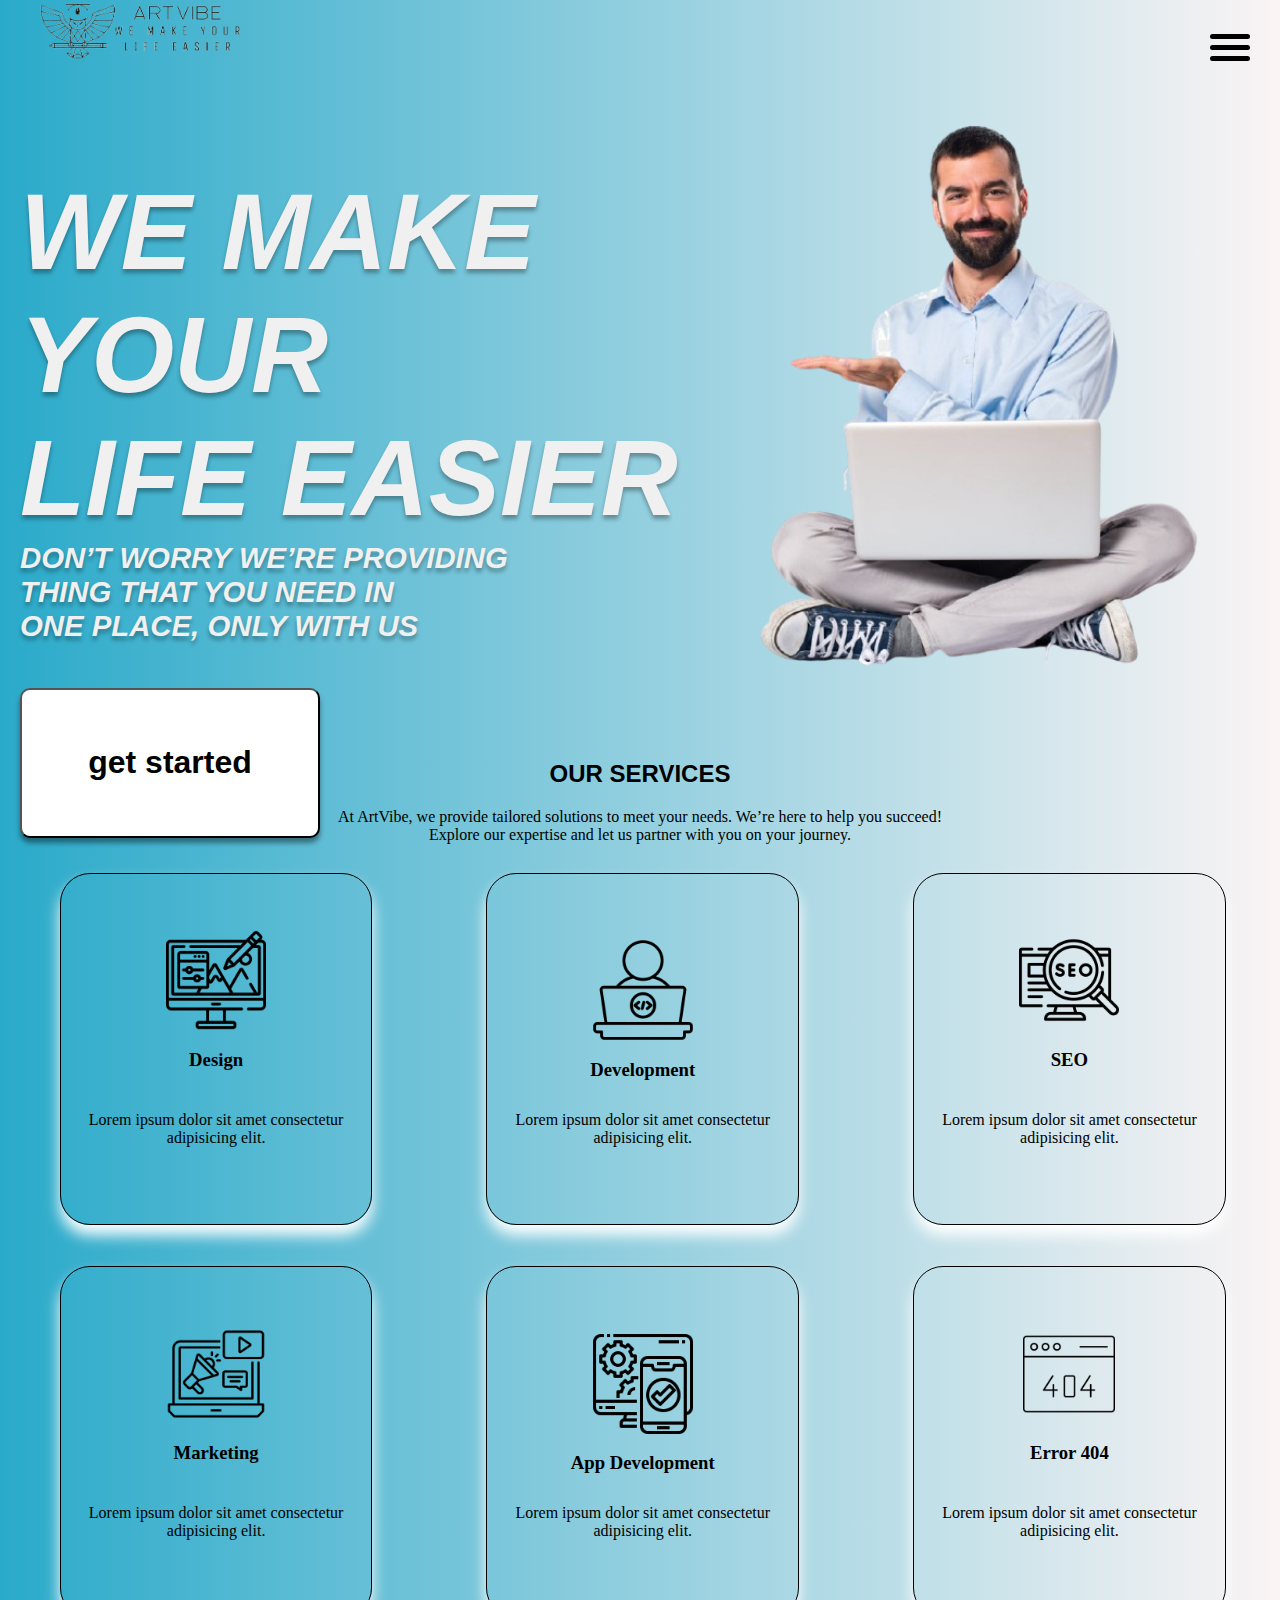
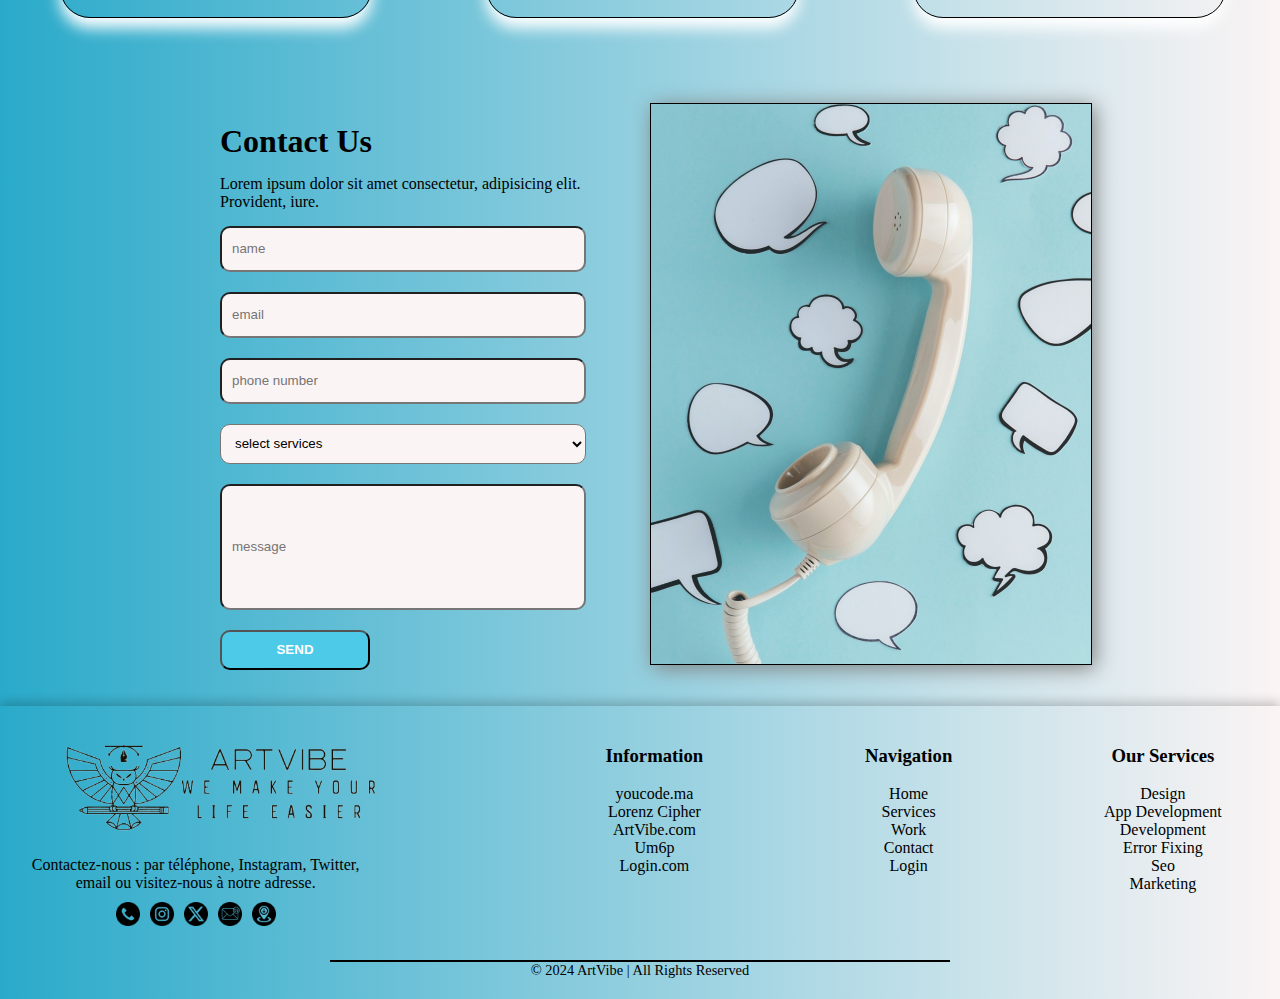
<file: index.html>
<!DOCTYPE html>
<html lang="en">
<head>
    <meta charset="UTF-8">
    <meta name="viewport" content="width=device-width, initial-scale=1.0">
    <title>ArtVibe</title>
    <link rel="stylesheet" href="css/style.css">

  <!-- Site Metas -->
  <meta name="keywords" content="Design error 404 dev development Informatique seo web" >
  <meta name="description" content="DON’T WORRY WE’RE PROVIDING THING THAT YOU NEED IN ONE PLACE, ONLY WITH US" >


    <!-- <link rel="stylesheet" href="css/header_footer_responsive.css"> -->
    <link rel="stylesheet" href="css/responsive_contact.css">
    <link rel="stylesheet" href="css/footer.css">
    <link rel="stylesheet" href="css/responsive_services.css">
    <link rel="stylesheet" href="css/responsive_work_page.css">
    <link rel="stylesheet" href="css/responsive.home.css">
</head>
<body>
  <!--header section-->
    <header>
        <div class="logo"></div>
        <div class="box"> 
            <input type="checkbox" id="checkbox">
            <div class="menubar"></div>
            <div class="menubar"></div>
            <div class="menubar"></div>
            <nav class="menu">
                <ul class="list">
                <li>
                    <a href="index.html">
                    Home
                    </a>
                </li>
                <li>
                    <a href="services.html">
                        Services
                    </a>
                </li>
                <li>
                        <a href="work_page.html">Work
                          </a>
                    </li>
              
                    <li>
                        <a href="contact.html">
                        Contact
                    </a>
                    </li>
                </ul>
            </nav>
        </div>
    </header>
    <!--end header section-->

    <!--info section-->
        <div class="info-section">
            <div class="test">
                <div class="main-image"></div>
            </div>
            <div class="main-title"> 
                <h1>WE MAKE YOUR <br>LIFE EASIER</h1>
            </div>
            <div class="p1">
                <p>
                    DON’T WORRY WE’RE PROVIDING <br> 
                    THING THAT YOU NEED IN <br> 
                    ONE PLACE, ONLY WITH US
                </p>
            </div>
            <div class="get-started">
                <button class="get"> <get href="services.html"> get started</a></button>
        </div>
            </div>
        </div>
    <!--end info section-->
    <!--services section-->

    <section >
        <div>
            <div class="center">
                <h2 class="size-h1">OUR SERVICES</h2>
            </div>
            <div class="center">
                <p class="size-p"> At ArtVibe, we provide tailored solutions to meet your needs. We’re here to help you succeed!  <br>Explore our expertise and let us partner with you on your journey.</p>
            </div>
        </div>
<div class="global-services">
    <div class="services-display">
        <a href="work_page.html#design">
            <div class="cader">
                <div class="icondesigne"></div>
                <div><h3>Design</h3></div>
                <div>
                    <p class="padding-text-services cashe">Lorem ipsum dolor sit amet consectetur adipisicing elit.  </p>
                    <p class="more-text">
                        Lorem ipsum dolor sit amet consectetur adipisicing elit. Dolorum, dicta tempore. Modi provident blanditiis hic, fugit adipisci commodi cumque dolores .
                    </p>
                </div>
            </div>
        </a>
        <a href="work_page.html#dev">
            <div class="cader">
                <div class="icondev margin-apppic"></div>
                <div><h3>Development</h3></div>
                <div>
                    <p class="padding-text-services cashe margin-app">Lorem ipsum dolor sit amet consectetur adipisicing elit.  </p>
                    <p class="more-text">
                        Lorem ipsum dolor sit amet consectetur adipisicing elit. Dolorum, dicta tempore. Modi provident blanditiis hic, fugit adipisci commodi cumque dolores .
                    </p>
                </div>
            </div>
        </a>
        <a href="work_page.html#seo">
            <div class="cader">
                <div class="iconseo"></div>
                <div><h3>SEO</h3></div>
                <div>
                    <p class="padding-text-services cashe">Lorem ipsum dolor sit amet consectetur adipisicing elit.  </p>
                    <p class="more-text">
                        Lorem ipsum dolor sit amet consectetur adipisicing elit. Dolorum, dicta tempore. Modi provident blanditiis hic, fugit adipisci commodi cumque dolores .
                    </p>
                </div>
            </div>   
        </a>
    </div>
    <div class="services-display">
        <a href="work_page.html#mark">
            <div class="cader">
                <div class="iconmark"></div>
                <div><h3>Marketing</h3></div>
                <div>
                    <p class="padding-text-services cashe">Lorem ipsum dolor sit amet consectetur adipisicing elit.  </p>
                    <p class="more-text">
                        Lorem ipsum dolor sit amet consectetur adipisicing elit. Dolorum, dicta tempore. Modi provident blanditiis hic, fugit adipisci commodi cumque dolores .
                    </p>
                </div>
            </div>
        </a>
        <a href="work_page.html#app">
            <div class="cader">
                <div class="iconapp margin-apppic"></div>
                <div><h3 > App Development</h3></div>
                <div>
                <p class="padding-text-services cashe margin-app">Lorem ipsum dolor sit amet consectetur adipisicing elit.  </p>
                <p class="more-text">
                    Lorem ipsum dolor sit amet consectetur adipisicing elit. Dolorum, dicta tempore. Modi provident blanditiis hic, fugit adipisci commodi cumque dolores .
                </p>
            </div>
        </div>
    </a>
    <a href="work_page.html#error">
        <div class="cader">
            <div class="iconerror"></div>
            <div><h3>Error 404</h3></div>
            <div>
                <p class="padding-text-services cashe">Lorem ipsum dolor sit amet consectetur adipisicing elit.  </p>
                <p class="more-text">
                    Lorem ipsum dolor sit amet consectetur adipisicing elit. Dolorum, dicta tempore. Modi provident blanditiis hic, fugit adipisci commodi cumque dolores .
                </p>
            </div>
        </div>   
    </a>
    </div>
</div>
    </section>
<!--service section-->

<!--contact section-->

<div class="contact-fin">
    <div class="contact">
        <h1 class="margin-h1">Contact Us</h1>
    <p class="margin-p">Lorem ipsum dolor sit amet consectetur, adipisicing elit. Provident, iure.</p>
    <div>
            <div>
                <input type="text" placeholder="name" class="input-style">
            </div>
            <div>
                <input type="email" placeholder="email" class="input-style">
            </div>
            <div>
                <input type="tel" placeholder="phone number" class="input-style">
            </div>
            <div>
                <select>
                    <option value="">select services</option>
                    <option value="">disign</option>
                    <option value="">development</option>
                    <option value="">SEO</option>
                    <option value="">marketing</option>
                    <option value="">app development</option>
                    <option value="">error fixing</option>
                </select>
            </div>
            <div>
                <input type="text" placeholder="message" class="input-style2">
            </div>
            <div>
                <button type="submit" class="button-contact">SEND</button>
            </div>
        </div>
    </div>
    <div class="img-size">
        <div class="img-contact"></div>
    </div> 
</div>


<!--end contact section-->

<footer>
    <div class="footer">
        <div class="footer-left">
            <div class="footer-logo">
                <a href="index.html"><img class="footer-logo-img" src="images/footer-logo.png" alt="FIND US"></a>
            </div>
            <div class="footer-icons">
                <p>Contactez-nous : par téléphone, Instagram, Twitter, email ou visitez-nous à notre adresse.</p>
                <div class="icon-container">
                    <a class="footer-icon first-icon" href="tel:+212687859155"><img src="images/phone.png" alt="CALL US"></a>
                    <a class="footer-icon" href="mailto:oussamaachbab177@gmail.com"><img src="images/instagram-icon.png" alt="EMAIL"></a>
                    <a class="footer-icon" href="mailto:oussamaachbab177@gmail.com"><img src="images/twitter-icon.png" alt="EMAIL"></a>
                    <a class="footer-icon" href="mailto:oussamaachbab177@gmail.com"><img src="images/email-icon.png" alt="EMAIL"></a>
                    <a class="footer-icon" href="https://maps.app.goo.gl/8D1j15iEva2RK14j7"><img src="images/localisation-icon.png" alt="FIND US"></a>
                </div>
            </div>
        </div>
        <div class="footer-info">
            <div class="footer-information">
                <h3>Information</h3>
                <ul class="footer-list">
                    <li><a href="https://www.youcode.ma/" target="_blank">youcode.ma</a></li>
                    <li><a href="services.html" target="_blank">Lorenz Cipher</a></li>
                    <li><a href="work_page.html" target="_blank">ArtVibe.com</a></li>
                    <li><a href="https://um6p.ma/fr" target="_blank">Um6p</a></li>
                    <li><a href="login.html" target="_blank">Login.com</a></li>

                </ul> 
            </div>
            <div class="footer-navigator">
                <h3>Navigation</h3>
                <ul class="footer-list">
                    <li><a href="index.html">Home</a></li>
                    <li><a href="services.html">Services</a></li>
                    <li><a href="work_page.html">Work</a></li>
                    <li><a href="contact.html">Contact</a></li>
                    <li><a href="login.html">Login</a></li>

                </ul> 
            </div>
            <div class="footer-services">
                <h3>Our Services</h3>
                <ul  class="footer-list">
                    <li><a href="work_page.html#design">Design</a></li>
                    <li><a href="work_page.html#app">App Development</a></li>
                    <li><a href="work_page.html#dev">Development</a></li>
                    <li><a href="work_page.html#error">Error Fixing</a></li>
                    <li><a href="work_page.html#seo">Seo</a></li>
                    <li><a href="work_page.html#mark">Marketing</a></li>
                    

                </ul>
            </div>
        </div>
    </div>
    <div class="footer-bottom">
        <hr>
        &copy; 2024 ArtVibe | All Rights Reserved
    </div>
</footer>

    <!--end footer section-->
</body>
</html>
</file>
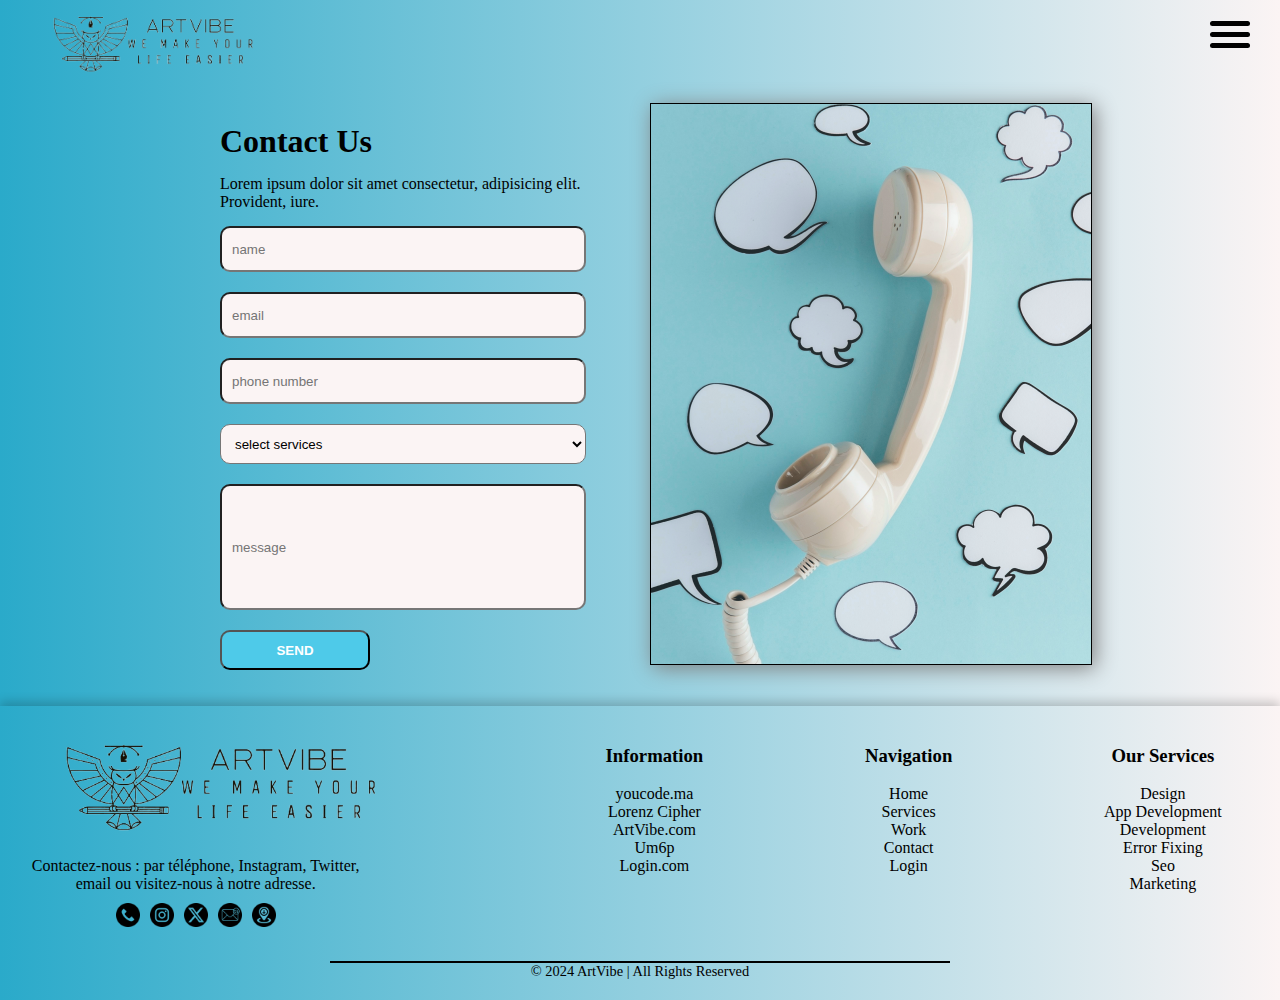
<file: contact.html>
<!DOCTYPE html>
<html lang="en">
<head>
    <meta charset="UTF-8">
    <meta name="viewport" content="width=device-width, initial-scale=1.0">
    <title>ArtVibe</title>
    <link rel="stylesheet" href="css/style.css">
    <link rel="stylesheet" href="css/footer.css">

    <link rel="stylesheet" href="css/header_footer_responsive.css">
    <link rel="stylesheet" href="css/responsive_services.css">
    <link rel="stylesheet" href="css/responsive_contact.css">
</head>
<body>
    <header>
        <div class="logo"> 
        </div>
            <div class="box"> 
                <input type="checkbox" id="checkbox">
                <div class="menubar"></div>
                <div class="menubar"></div>
                <div class="menubar"></div>
                <nav class="menu">
                    <ul class="list">
                    <li>
                        <a href="index.html">
                        Home
                        </a>
                    </li>
                    <li>
                        <a href="services.html">
                            Services
                        </a>
                    </li>
                    <li>
                            <a href="work_page.html">Work
                              </a>
                        </li>
                  
                        <li>
                            <a href="contact.html">
                            Contact
                        </a>
                        </li>
                    </ul>
                </nav>
            </div>
    </header>

<div class="contact-fin">
    <div class="contact">
        <h1 class="margin-h1">Contact Us</h1>
    <p class="margin-p">Lorem ipsum dolor sit amet consectetur, adipisicing elit. Provident, iure.</p>
    <div>
            <div>
                <input type="text" placeholder="name" class="input-style">
            </div>
            <div>
                <input type="email" placeholder="email" class="input-style">
            </div>
            <div>
                <input type="tel" placeholder="phone number" class="input-style">
            </div>
            <div>
                <select>
                    <option value="">select services</option>
                    <option value="">disign</option>
                    <option value="">development</option>
                    <option value="">SEO</option>
                    <option value="">marketing</option>
                    <option value="">app development</option>
                    <option value="">error fixing</option>
                </select>
            </div>
            <div>
                <input type="text" placeholder="message" class="input-style2">
            </div>
            <div>
                <button type="submit" class="button-contact">SEND</button>
            </div>
        </div>
    </div>
    <div class="img-size">
        <div class="img-contact"></div>
    </div> 
</div>

<!--footer section-->
<footer>
    <div class="footer">
        <div class="footer-left">
            <div class="footer-logo">
                <a href="index.html"><img class="footer-logo-img" src="images/footer-logo.png" alt="FIND US"></a>
            </div>
            <div class="footer-icons">
                <p>Contactez-nous : par téléphone, Instagram, Twitter, email ou visitez-nous à notre adresse.</p>
                <div class="icon-container">
                    <a class="footer-icon first-icon" href="tel:+212687859155"><img src="images/phone.png" alt="CALL US"></a>
                    <a class="footer-icon" href="mailto:oussamaachbab177@gmail.com"><img src="images/instagram-icon.png" alt="EMAIL"></a>
                    <a class="footer-icon" href="mailto:oussamaachbab177@gmail.com"><img src="images/twitter-icon.png" alt="EMAIL"></a>
                    <a class="footer-icon" href="mailto:oussamaachbab177@gmail.com"><img src="images/email-icon.png" alt="EMAIL"></a>
                    <a class="footer-icon" href="https://maps.app.goo.gl/8D1j15iEva2RK14j7"><img src="images/localisation-icon.png" alt="FIND US"></a>
                </div>
            </div>
        </div>
        <div class="footer-info">
            <div class="footer-information">
                <h3>Information</h3>
                <ul class="footer-list">
                    <li><a href="https://www.youcode.ma/" target="_blank">youcode.ma</a></li>
                    <li><a href="services.html" target="_blank">Lorenz Cipher</a></li>
                    <li><a href="work_page.html" target="_blank">ArtVibe.com</a></li>
                    <li><a href="https://um6p.ma/fr" target="_blank">Um6p</a></li>
                    <li><a href="login.html" target="_blank">Login.com</a></li>

                </ul> 
            </div>
            <div class="footer-navigator">
                <h3>Navigation</h3>
                <ul class="footer-list">
                    <li><a href="index.html">Home</a></li>
                    <li><a href="services.html">Services</a></li>
                    <li><a href="work_page.html">Work</a></li>
                    <li><a href="contact.html">Contact</a></li>
                    <li><a href="login.html">Login</a></li>

                </ul> 
            </div>
            <div class="footer-services">
                <h3>Our Services</h3>
                <ul  class="footer-list">
                    <li><a href="work_page.html#design">Design</a></li>
                    <li><a href="work_page.html#app">App Development</a></li>
                    <li><a href="work_page.html#dev">Development</a></li>
                    <li><a href="work_page.html#error">Error Fixing</a></li>
                    <li><a href="work_page.html#seo">Seo</a></li>
                    <li><a href="work_page.html#mark">Marketing</a></li>
                    

                </ul>
            </div>
        </div>
    </div>
    <div class="footer-bottom">
        <hr>
        &copy; 2024 ArtVibe | All Rights Reserved
    </div>
</footer>
    <!--end footer section-->
</body>
</html>
</file>
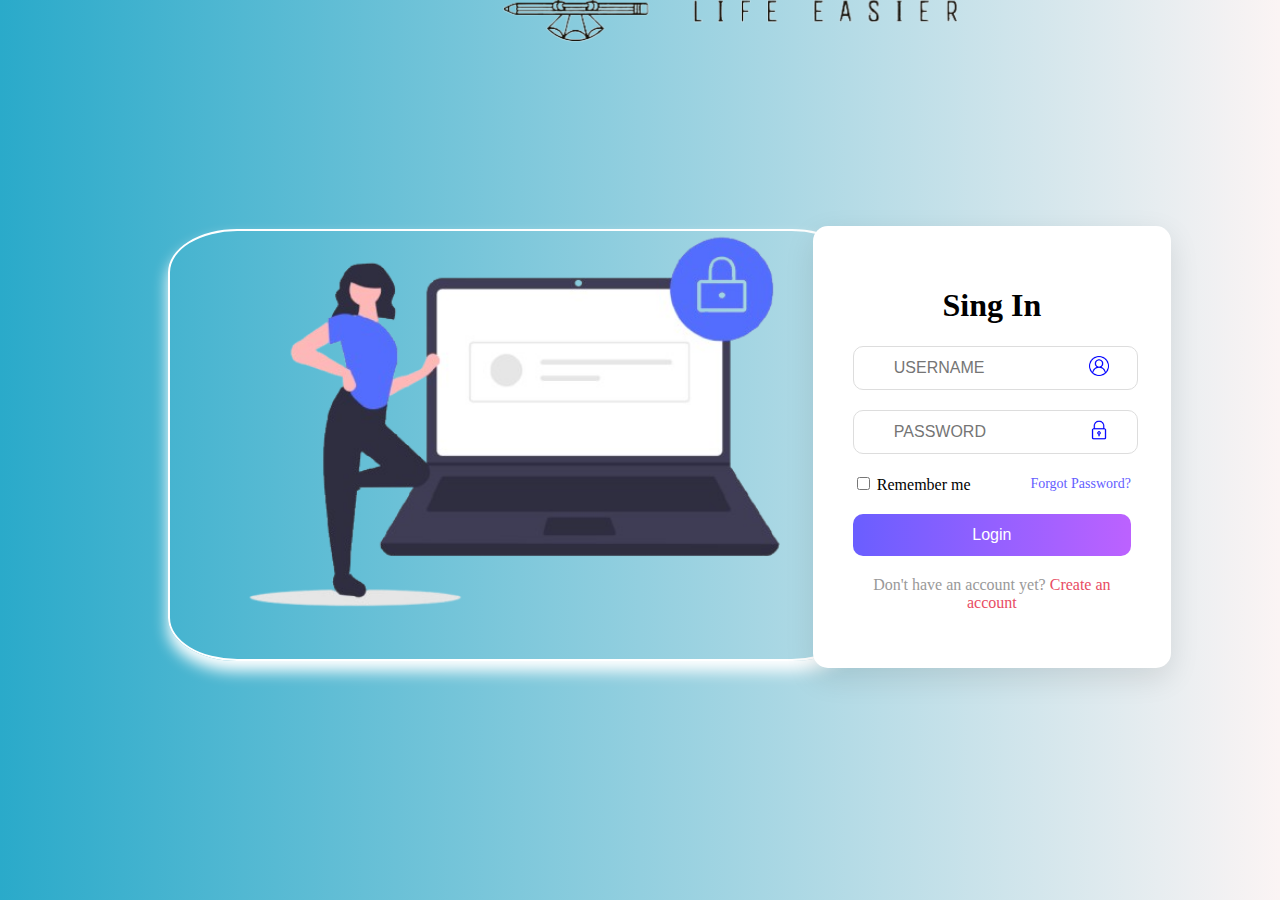
<file: login.html>
<!DOCTYPE html>
<html lang="en">
<head>
    <meta charset="UTF-8">
    <meta name="viewport" content="width=device-width, initial-scale=1.0">
    <title>Login Page</title>
    <link rel="stylesheet" href="css/login_style.css">
    <!-- <link rel="stylesheet" href="css/responsive_login.css"> -->
</head>
<body>
    
        <header>
            <div class="logo">
                <img src="images/artvibe-logo.png" alt="">
            </div>
        </header>


        <section class="main-content">
            <div class="illustration">
                <img src="images/login-r.png" alt="">
            </div>

            <div class="login-form">
                <form action="index.html">
                    <h1>Sing In</h1>
                    <div class="form-group">
                        <input type="text" placeholder="USERNAME" required>
                        <span class="icon"><img src="images/user.png" alt=""></span>
                    </div>
                    <div class="form-group">
                        <input type="password" placeholder="PASSWORD" required>
                        <span class="icon"><img src="images/lock.png" alt=""></span>
                    </div>
                    <div class="form-options">
                        <label><input type="checkbox"> Remember me</label>
                        <a href="#">Forgot Password?</a>
                    </div>
                    <button type="submit" class="login-btn">Login</button>
                    <p>Don't have an account yet? <a href="#">Create an account</a></p>
                </form>
            </div>
        </section>

</body>
</html>
</file>
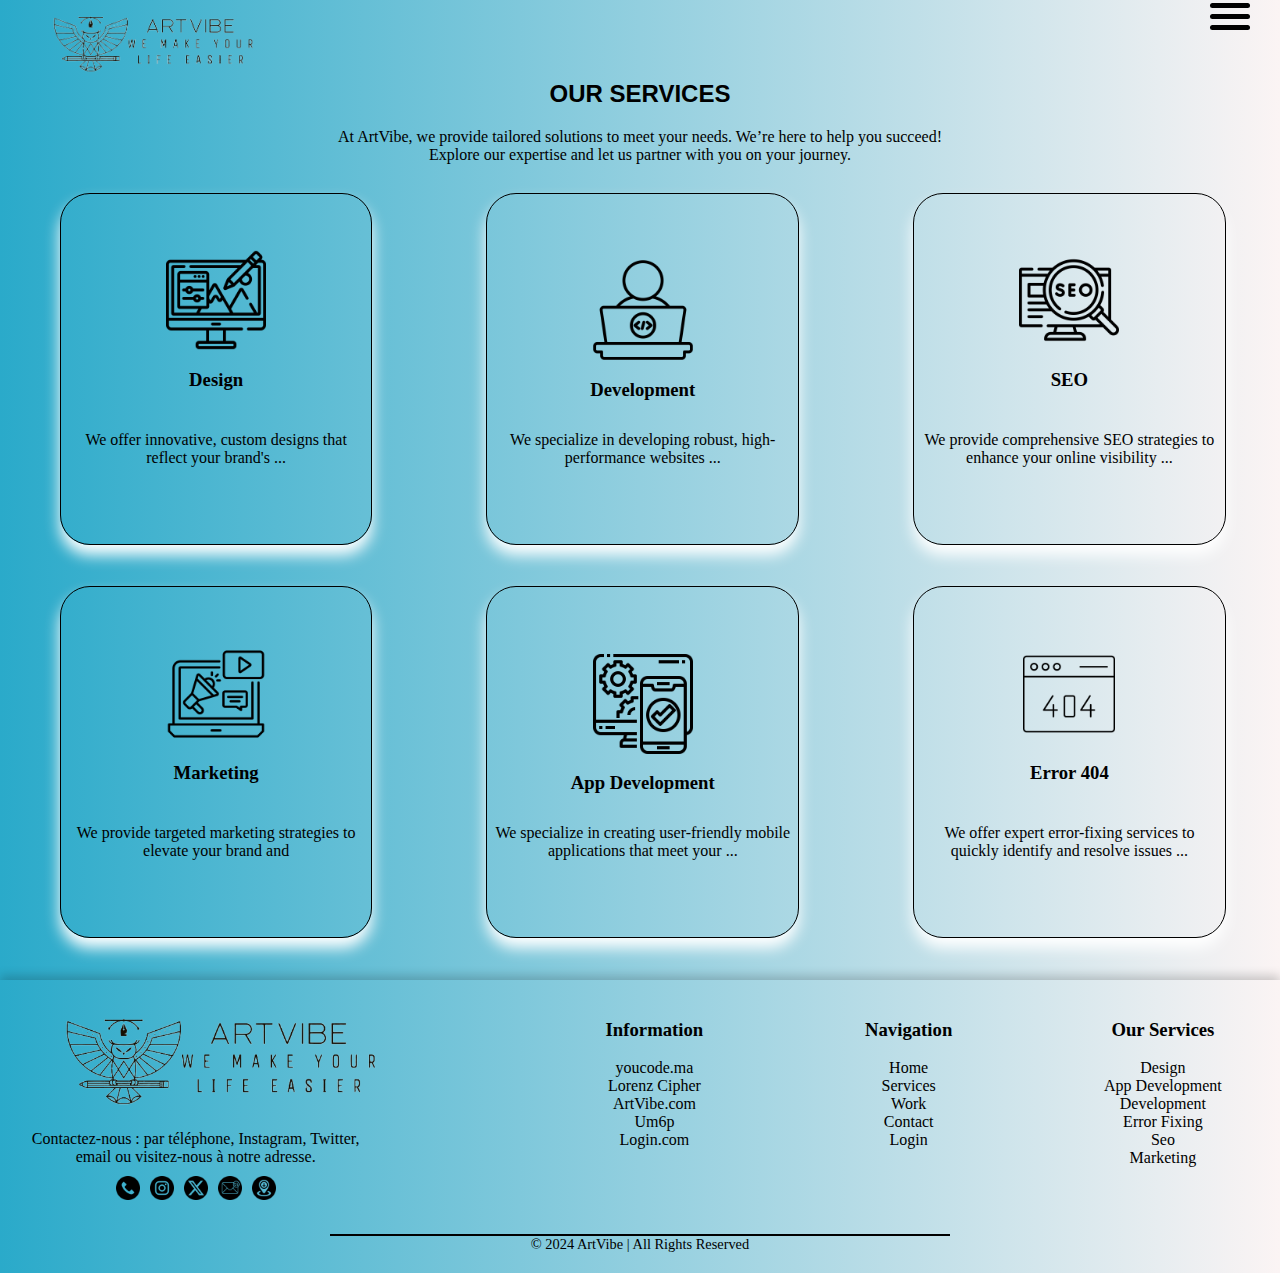
<file: services.html>
<!DOCTYPE html>
<html lang="en">
<head>
    <meta charset="UTF-8">
    <meta name="viewport" content="width=device-width, initial-scale=1.0">
    <title>ArtVibe</title>
    <link rel="stylesheet" href="css/style.css">
    <link rel="stylesheet" href="css/footer.css">

    <link rel="stylesheet" href="css/responsive_services.css">
    <link rel="stylesheet" href="css/header_footer_responsive.css">
</head>
<body>
    <header>
        <div class="logo">
        </div>
            <div class="box"> 
                <input type="checkbox" id="checkbox">
                <div class="menubar"></div>
                <div class="menubar"></div>
                <div class="menubar"></div>
                <nav class="menu">
                    <ul class="list">
                    <li>
                        <a href="index.html">
                        Home
                        </a>
                    </li>
                    <li>
                        <a href="services.html">
                            Services
                        </a>
                    </li>
                    <li>
                            <a href="work_page.html">Work
                              </a>
                        </li>
                  
                        <li>
                            <a href="contact.html">
                            Contact
                        </a>
                        </li>
                    </ul>
                </nav>
            </div>
    </header>
    <section >
        <div>
            <div class="center">
                <h2 class="size-h1">OUR SERVICES</h2>
            </div>
            <div class="center">
                <p class="size-p"> At ArtVibe, we provide tailored solutions to meet your needs. We’re here to help you succeed!  <br>Explore our expertise and let us partner with you on your journey.</p>
            </div>
        </div>
<div class="global-services">
    <div class="services-display">
        <a href="work_page.html#design">
            <div class="cader">
                <div class="icondesigne"></div>
                <div><h3>Design</h3></div>
                <div>
                    <p class="padding-text-services cashe">  We offer innovative, custom designs that reflect your brand's ... </p>
                    <p class="more-text">
                        We offer innovative, custom designs that reflect your brand's identity. Our creations blend aesthetics and functionality to capture users' attention. Explore our design examples to discover our creative vision.
                    </p>
                </div>
            </div>
        </a>
        <a href="work_page.html#dev">
            <div class="cader">
                <div class="icondev margin-apppic"></div>
                <div><h3>Development</h3></div>
                <div>
                    <p class="padding-text-services cashe margin-app"> We specialize in developing robust, high-performance websites ... </p>
                    <p class="more-text">
                        We specialize in developing robust, high-performance websites tailored to your needs. Our team ensures seamless functionality and a smooth user experience across all devices. Explore our development projects to see our expertise in action.
                    </p>
                </div>
            </div>
        </a>
        <a href="work_page.html#seo">
            <div class="cader">
                <div class="iconseo"></div>
                <div><h3>SEO</h3></div>
                <div>
                    <p class="padding-text-services cashe">We provide comprehensive SEO strategies to enhance your online visibility ... </p>
                    <p class="more-text">
                        We provide comprehensive SEO strategies to enhance your online visibility and drive organic traffic. Our approach includes keyword optimization, quality content creation, and technical improvements. Discover how our SEO services can help you reach your target audience effectively.
                    </p>
                </div>
            </div>   
        </a>
    </div>
    <div class="services-display">
        <a href="work_page.html#mark">
            <div class="cader">
                <div class="iconmark"></div>
                <div><h3>Marketing</h3></div>
                <div>
                    <p class="padding-text-services cashe">We provide targeted marketing strategies to elevate your brand and  </p>
                    <p class="more-text">
                        We provide targeted marketing strategies to elevate your brand and engage your audience. Our services include digital marketing, content creation, and social media management, all aimed at driving growth and enhancing brand awareness.
                    </p>
                </div>
            </div>
        </a>
        <a href="work_page.html#app">
            <div class="cader">
                <div class="iconapp margin-apppic"></div>
                <div><h3 > App Development</h3></div>
                <div>
                <p class="padding-text-services cashe margin-app"> We specialize in creating user-friendly mobile applications that meet your ...  </p>
                <p class="more-text">
                    We specialize in creating user-friendly mobile applications that meet your specific needs. Our services encompass the entire development process, from design to deployment, ensuring seamless functionality and an engaging user experience.
                </p>
            </div>
        </div>
    </a>
    <a href="work_page.html#error">
        <div class="cader">
            <div class="iconerror"></div>
            <div><h3>Error 404</h3></div>
            <div>
                <p class="padding-text-services cashe"> We offer expert error-fixing services to quickly identify and resolve issues ...  </p>
                <p class="more-text">
                    We offer expert error-fixing services to quickly identify and resolve issues in your software or website. Our team ensures minimal downtime and restores optimal performance, allowing you to focus on your core business operations.
                </p>
            </div>
        </div>   
    </a>
    </div>
</div>
    </section>
    <!--footer section-->
    <footer>
        <div class="footer">
            <div class="footer-left">
                <div class="footer-logo">
                    <a href="index.html"><img class="footer-logo-img" src="images/footer-logo.png" alt="FIND US"></a>
                </div>
                <div class="footer-icons">
                    <p>Contactez-nous : par téléphone, Instagram, Twitter, email ou visitez-nous à notre adresse.</p>
                    <div class="icon-container">
                        <a class="footer-icon first-icon" href="tel:+212687859155"><img src="images/phone.png" alt="CALL US"></a>
                        <a class="footer-icon" href="mailto:oussamaachbab177@gmail.com"><img src="images/instagram-icon.png" alt="EMAIL"></a>
                        <a class="footer-icon" href="mailto:oussamaachbab177@gmail.com"><img src="images/twitter-icon.png" alt="EMAIL"></a>
                        <a class="footer-icon" href="mailto:oussamaachbab177@gmail.com"><img src="images/email-icon.png" alt="EMAIL"></a>
                        <a class="footer-icon" href="https://maps.app.goo.gl/8D1j15iEva2RK14j7"><img src="images/localisation-icon.png" alt="FIND US"></a>
                    </div>
                </div>
            </div>
            <div class="footer-info">
                <div class="footer-information">
                    <h3>Information</h3>
                    <ul class="footer-list">
                        <li><a href="https://www.youcode.ma/" target="_blank">youcode.ma</a></li>
                        <li><a href="services.html" target="_blank">Lorenz Cipher</a></li>
                        <li><a href="work_page.html" target="_blank">ArtVibe.com</a></li>
                        <li><a href="https://um6p.ma/fr" target="_blank">Um6p</a></li>
                        <li><a href="login.html" target="_blank">Login.com</a></li>
                    </ul> 
                </div>
                <div class="footer-navigator">
                    <h3>Navigation</h3>
                    <ul class="footer-list">
                        <li><a href="index.html">Home</a></li>
                        <li><a href="services.html">Services</a></li>
                        <li><a href="work_page.html">Work</a></li>
                        <li><a href="contact.html">Contact</a></li>
                        <li><a href="login.html">Login</a></li>
    
                    </ul> 
                </div>
                <div class="footer-services">
                    <h3>Our Services</h3>
                    <ul  class="footer-list">
                        <li><a href="work_page.html#design">Design</a></li>
                        <li><a href="work_page.html#app">App Development</a></li>
                        <li><a href="work_page.html#dev">Development</a></li>
                        <li><a href="work_page.html#error">Error Fixing</a></li>
                        <li><a href="work_page.html#seo">Seo</a></li>
                        <li><a href="work_page.html#mark">Marketing</a></li>
                        
    
                    </ul>
                </div>
            </div>
        </div>
        <div class="footer-bottom">
            <hr>
            &copy; 2024 ArtVibe | All Rights Reserved
        </div>
    </footer>
</body>
<!--end footer section-->
</html>
</file>
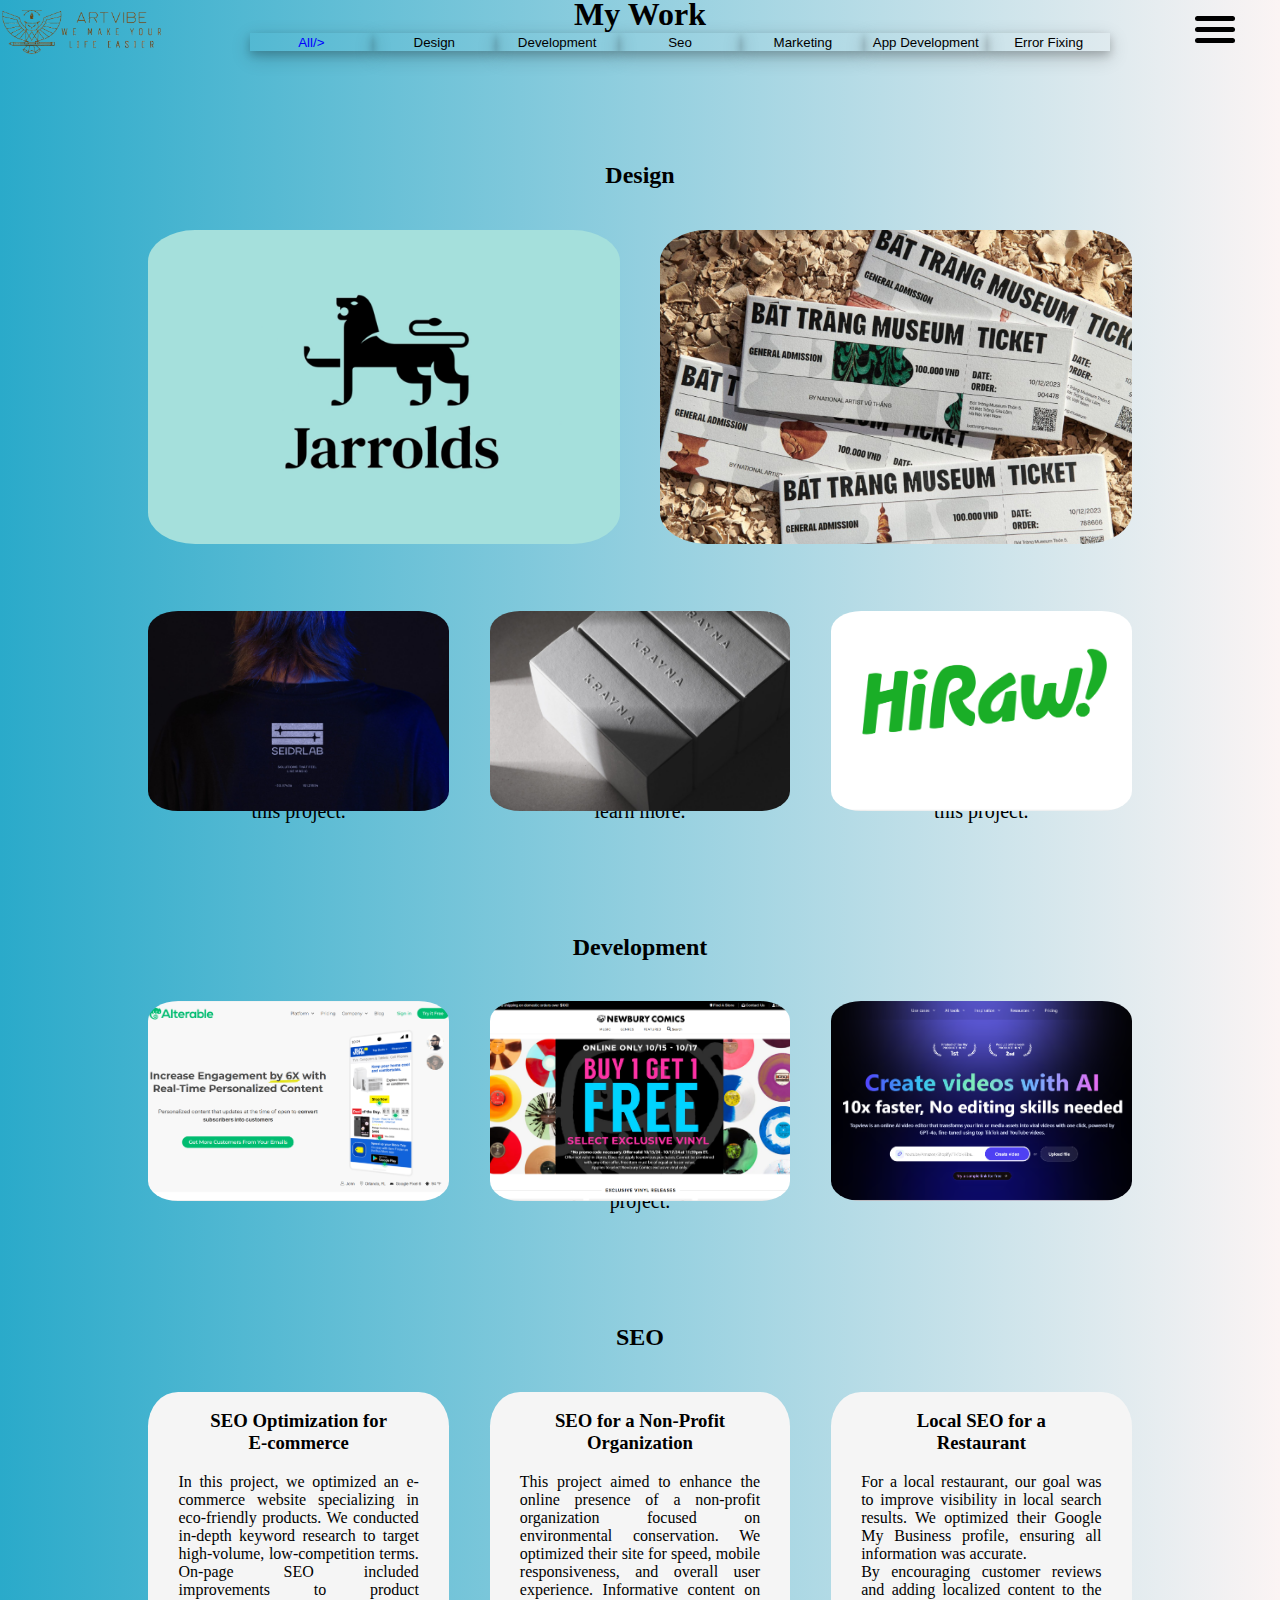
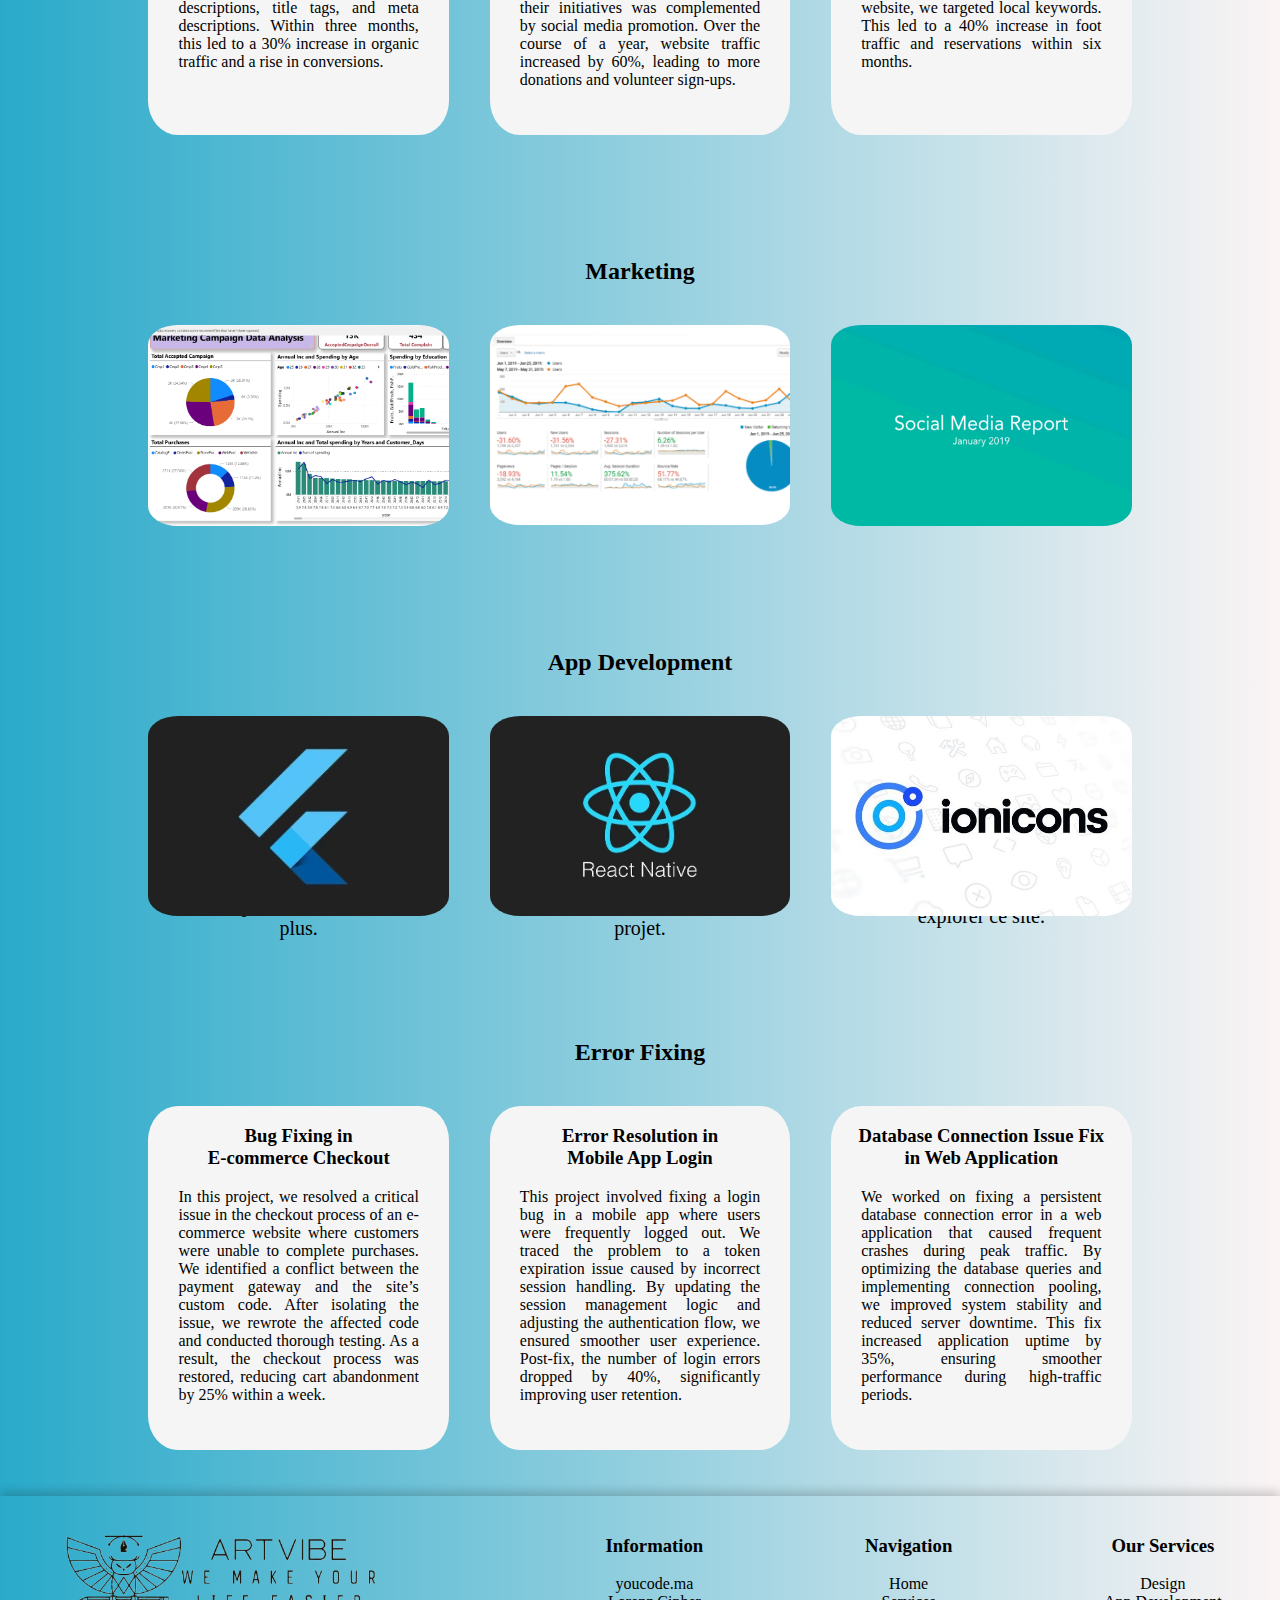
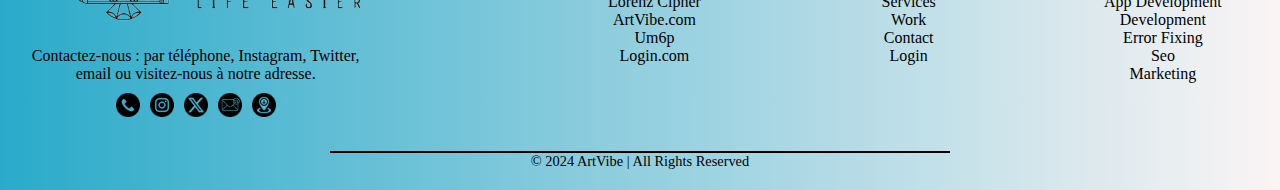
<file: work_page.html>
<!DOCTYPE html>
<html lang="en">
<head>
    <meta charset="UTF-8">
    <meta name="viewport" content="width=device-width, initial-scale=1.0">
    <title>ArtVibe</title>
    <link rel="stylesheet" href="css/style.css">
    <link rel="stylesheet" href="css/work_page.css">
    <link rel="stylesheet" href="css/footer.css">

    <link rel="stylesheet" href="css/responsive_work_page.css">
    <link rel="stylesheet" href="css/header_footer_responsive.css">
</head>
<body>
    <header>
        <div class="logo-work">
            <img src="images/logo.png" alt="" class="logo-img"> 
        </div>
        <div class="header_list_work">
            <h1>My Work</h1>
            <ul class="work_list">
                <li><button onclick="window.location.href='#seo';" class="list_link active" id="all_btn"> All/></button></li>
                <li><button onclick="window.location.href='#design';"  class="list_link" id="dsn_btn">Design</button></li>
                <li><button onclick="window.location.href='#dev';"  class="list_link" id="dev_btn">Development</button></li>
                <li><button onclick="window.location.href='#seo';"  class="list_link" id="seo_btn">Seo</button></li>
                <li><button onclick="window.location.href='#mark';"  class="list_link"  id="mark_btn">Marketing</button></li>
                <li><button onclick="window.location.href='#app';"  class="list_link" id="app_btn">App Development</button></li>
                <li><button onclick="window.location.href='#error';"  class="list_link" id="err_btn">Error Fixing</button></li>    
            </ul>
        </div>
        <div class="box"> 
            <input type="checkbox" id="checkbox">
            <div class="menubar"></div>
            <div class="menubar"></div>
            <div class="menubar"></div>
            <nav class="menu">
                <ul class="list">
                <li>
                    <a href="index.html">
                    Home
                    </a>
                </li>
                <li>
                    <a href="services.html">
                        Services
                    </a>
                </li>
                <li>
                        <a href="work_page.html">Work
                          </a>
                    </li>
              
                    <li>
                        <a href="contact.html">
                        Contact
                    </a>
                    </li>
                </ul>
            </nav>
        </div>
    </header>
    <section class="all_work">
        <div class="list_work design">
            <h2>Design</h2>
            <div class="design_container group_work">
                <div class="image_container">
                    <a href="https://identitydesigned.com/jarrolds/">
                        <img src="images/dsn1.png" alt="jarrolds" class="dsn_img">
                        <p class="hidden_text">
                            The design for <b>Jarrold's</b> combines elegance and modernity, representing the heritage of an iconic Norwich institution. Discover this perfect blend of tradition and innovation by 
                            <b>clicking here</b>.
                        </p>
                    </a>
                </div>
                <div class="image_container">
                    <a href="https://identitydesigned.com/bat-trang-museum/">
                        <img src="images/dsn2.png" alt="trang museum" class="dsn_img">
                        <p class="hidden_text">
                            The design of the <b>Bat Trang Museum</b> showcases Vietnamese ceramic craftsmanship and culture through a vibrant and contemporary visual identity.
                            <b>Click here</b> to explore this beautiful project.
                        </p>
                    </a>
                </div>
            </div>
            <div class="design_container group_work">
                <div class="image_container">
                    <a href="https://identitydesigned.com/seidrlab/">
                        <img src="images/dsn3.png"  alt="seidrlab" class="dsn_img">
                        <p class="hidden_text">
                            The design for <b>Seidr Lab</b> merges science and aesthetics for a unique visual identity. <b>Click here</b> to explore this project.
                        </p>
                    </a>
                </div>
                <div class="image_container">
                    <a href="https://identitydesigned.com/krayna/">
                        <img src="images/dsn4.png" alt="krayna" class="dsn_img">
                        <p class="hidden_text">
                            The design for <b>Krayna</b> features a modern and minimalist aesthetic, blending technology and art. <b>Click here</b> to learn more.
                        </p>
                    </a>
                </div>
                <div class="image_container">
                    <a href="https://identitydesigned.com/hiraw/">
                        <img src="images/dsn5.png" alt="hiraw" class="dsn_img">
                        <p class="hidden_text">
                            The design for <b>Hiraw</b> merges tradition and innovation through elegant patterns. <b>Click here</b> to discover this project.
                        </p>
                    </a>
                </div>
            </div>
        </div>
        
        <div class="list_work development">
            <h2 id="dev">Development</h2>
            <div class="development_container group_work">
                <div class="image_container">
                    <a href="https://alterable.com/">
                        <img src="images/dev1.png" alt="alterable" class="dsn_img">
                        <p class="hidden_text">
                            The development of <b>Alterable</b> offers innovative solutions for user experience. <b>Click here</b> to learn more.
                        </p>
                    </a>
                </div>
                <div class="image_container">
                    <a href="https://www.newburycomics.com/">
                        <img src="images/dev2.png" alt="newburycomics" class="dsn_img">
                        <p class="hidden_text">
                            The website for <b>Newbury Comics</b> combines dynamic design with functionality. <b>Click here</b> to explore this project.
                        </p>
                    </a>
                </div>
                <div class="image_container">
                    <a href="https://www.topview.ai/">
                        <img src="images/dev3.png" alt="topview" class="dsn_img">
                        <p class="hidden_text">
                            <b>Topview</b> provides AI solutions to optimize business operations. <b>Click here</b> to discover this project.
                        </p>
                    </a>
                </div>
            </div>
        </div>
        
        
        <div class="list_work seo">
            <h2 id="seo">SEO</h2>
            <div class="seo_container group_work">
        
                <div class="image_container parag">
                    <h3>SEO Optimization for <br>E-commerce</h3>
                    <p>
                        In this project, we optimized an e-commerce website specializing in eco-friendly products. We conducted in-depth keyword research to target high-volume, low-competition terms. On-page SEO included improvements to product descriptions, title tags, and meta descriptions. Within three months, this led to a 30% increase in organic traffic and a rise in conversions.
                    </p>
                </div>
        
                <div class="image_container parag">
                    <h3>SEO for a Non-Profit <br>Organization</h3>
                    <p>
                        This project aimed to enhance the online presence of a non-profit organization focused on environmental conservation. We optimized their site for speed, mobile responsiveness, and overall user experience. Informative content on their initiatives was complemented by social media promotion. Over the course of a year, website traffic increased by 60%, leading to more donations and volunteer sign-ups.
                    </p>
                </div>
        
                <div class="image_container parag">
                    <h3>Local SEO for a <br>Restaurant</h3>
                    <p>
                        For a local restaurant, our goal was to improve visibility in local search results. We optimized their Google My Business profile, ensuring all information was accurate. 
                        <br>By encouraging customer reviews and adding localized content to the website, we targeted local keywords. This led to a 40% increase in foot traffic and reservations within six months.
                    </p>
                </div>
        
            </div>
        </div>
        
        
        <div class="list_work marketing">
            <h2 id="mark">Marketing</h2>
            <div class="marketing_container group_work">
                <div class="image_container">
                    <a href="https://github.com/rathiji/Marketing-Campaign-Data-Analysis-using-Power-BI/blob/main/Marketing%20Campaign%20Data%20Analysis%20PDF.pdf">
                        <img src="images/marketing1.png" alt="HubSpot" class="dsn_img">
                        <p class="hidden_text">
                            <b>HubSpot</b> uses inbound marketing strategies to attract customers. <b>Click here</b> to learn more.
                        </p>
                    </a>
                </div>
                <div class="image_container">
                    <a href="https://docs.google.com/document/d/1w51961gk4jMDptRS5gpL-kfWCZsCZJGRPWiQoWfle1I/template/preview?hubs_content=www.hubspot.com%2Fbusiness-templates%2Fmarketing%2Fgoogle-docs&hubs_content-cta=bt-template-detail-card-anchor&__hstc=20629287.8e36b637d5e83efa6aaf80449895d9fe.1729075642534.1729075642534.1729084766289.2&__hssc=20629287.6.1729084766289&__hsfp=2210269421">
                        <img src="images/marketing2.png" alt="Neil Patel" class="dsn_img">
                        <p class="hidden_text">
                            <b>Neil Patel</b> offers practical advice on digital marketing. <b>Click here</b> to discover his approach.
                        </p>
                    </a>
                </div>
                <div class="image_container">
                    <a href="https://docs.google.com/document/d/1PfX-yTGV70AbWqH5G-pP7opxJR-Bk-A8ez8UMT_bmvs/template/preview?hubs_content=www.hubspot.com%2Fbusiness-templates%2Fmarketing%2Fgoogle-docs&hubs_content-cta=bt-template-detail-card-anchor&__hstc=20629287.8e36b637d5e83efa6aaf80449895d9fe.1729075642534.1729075642534.1729084766289.2&__hssc=20629287.7.1729084766289&__hsfp=2210269421">
                        <img src="images/marketing3.png" alt="MarketingProfs" class="dsn_img">
                        <p class="hidden_text">
                            <b>MarketingProfs</b> provides marketing resources and training. <b>Click here</b> to explore the site.
                        </p>
                    </a>
                </div>
            </div>
        </div>
        
        
        <div class="list_work app_development">
            <h2 id="app">App Development</h2>
            <div class="app_container group_work">
                <div class="image_container">
                    <a href="https://flutter.github.io/samples/#">
                        <img src="images/flutter.jpeg" alt="Flutter" class="dsn_img">
                        <p class="hidden_text">
                            <b>Flutter</b> permet de créer des applications mobiles performantes avec une interface fluide. <b>Cliquez ici</b> pour en savoir plus.
                        </p>
                    </a>
                </div>
                <div class="image_container">
                    <a href="https://reactnative.dev/showcase">
                        <img src="images/react_native.jpg" alt="React Native" class="dsn_img">
                        <p class="hidden_text">
                            <b>React Native</b> facilite le développement d'applications mobiles multiplateformes. <b>Cliquez ici</b> pour découvrir ce projet.
                        </p>
                    </a>
                </div>
                <div class="image_container">
                    <a href="https://ionicframework.com/showcase">
                        <img src="images/ionic.jpg" alt="Ionic" class="dsn_img">
                        <p class="hidden_text">
                            <b>Ionic</b> est un framework pour construire des applications mobiles avec des technologies web. <b>Cliquez ici</b> pour explorer ce site.
                        </p>
                    </a>
                </div>
            </div>
        </div>
        
        
        <div class="list_work error_fixing">
            <h2 id="error">Error Fixing</h2>
            <div class="error_fixing_container group_work">
        
                <div class="image_container parag">
                    <h3>Bug Fixing in <br>E-commerce Checkout</h3>
                    <p>
                        In this project, we resolved a critical issue in the checkout process of an e-commerce website where customers were unable to complete purchases. We identified a conflict between the payment gateway and the site’s custom code. After isolating the issue, we rewrote the affected code and conducted thorough testing. As a result, the checkout process was restored, reducing cart abandonment by 25% within a week.
                    </p>
                </div>
        
                <div class="image_container parag">
                    <h3>Error Resolution in <br>Mobile App Login</h3>
                    <p>
                        This project involved fixing a login bug in a mobile app where users were frequently logged out. We traced the problem to a token expiration issue caused by incorrect session handling. By updating the session management logic and adjusting the authentication flow, we ensured smoother user experience. Post-fix, the number of login errors dropped by 40%, significantly improving user retention.
                    </p>
                </div>
        
                <div class="image_container parag">
                    <h3>Database Connection Issue Fix <br>in Web Application</h3>
                    <p>
                        We worked on fixing a persistent database connection error in a web application that caused frequent crashes during peak traffic. By optimizing the database queries and implementing connection pooling, we improved system stability and reduced server downtime. This fix increased application uptime by 35%, ensuring smoother performance during high-traffic periods.
                    </p>
                </div>
        

            </div>
        </div>
        
        <!--end footer section-->
    </section>
    <footer>
        <div class="footer">
            <div class="footer-left">
                <div class="footer-logo">
                    <a href="index.html"><img class="footer-logo-img" src="images/footer-logo.png" alt="FIND US"></a>
                </div>
                <div class="footer-icons">
                    <p>Contactez-nous : par téléphone, Instagram, Twitter, email ou visitez-nous à notre adresse.</p>
                    <div class="icon-container">
                        <a class="footer-icon first-icon" href="tel:+212687859155"><img src="images/phone.png" alt="CALL US"></a>
                        <a class="footer-icon" href="mailto:oussamaachbab177@gmail.com"><img src="images/instagram-icon.png" alt="EMAIL"></a>
                        <a class="footer-icon" href="mailto:oussamaachbab177@gmail.com"><img src="images/twitter-icon.png" alt="EMAIL"></a>
                        <a class="footer-icon" href="mailto:oussamaachbab177@gmail.com"><img src="images/email-icon.png" alt="EMAIL"></a>
                        <a class="footer-icon" href="https://maps.app.goo.gl/8D1j15iEva2RK14j7"><img src="images/localisation-icon.png" alt="FIND US"></a>
                    </div>
                </div>
            </div>
            <div class="footer-info">
                <div class="footer-information">
                    <h3>Information</h3>
                    <ul class="footer-list">
                   <li><a href="https://www.youcode.ma/" target="_blank">youcode.ma</a></li>
                    <li><a href="services.html" target="_blank">Lorenz Cipher</a></li>
                    <li><a href="work_page.html" target="_blank">ArtVibe.com</a></li>
                    <li><a href="https://um6p.ma/fr" target="_blank">Um6p</a></li>
                    <li><a href="login.html" target="_blank">Login.com</a></li>
                    </ul> 
                </div>
                <div class="footer-navigator">
                    <h3>Navigation</h3>
                    <ul class="footer-list">
                        <li><a href="index.html">Home</a></li>
                        <li><a href="services.html">Services</a></li>
                        <li><a href="work_page.html">Work</a></li>
                        <li><a href="contact.html">Contact</a></li>
                        <li><a href="login.html">Login</a></li>
    
                    </ul> 
                </div>
                <div class="footer-services">
                    <h3>Our Services</h3>
                    <ul  class="footer-list">
                        <li><a href="work_page.html#design">Design</a></li>
                        <li><a href="work_page.html#app">App Development</a></li>
                        <li><a href="work_page.html#dev">Development</a></li>
                        <li><a href="work_page.html#error">Error Fixing</a></li>
                        <li><a href="work_page.html#seo">Seo</a></li>
                        <li><a href="work_page.html#mark">Marketing</a></li>
                        
    
                    </ul>
                </div>
            </div>
        </div>
        <div class="footer-bottom">
            <hr>
            &copy; 2024 ArtVibe | All Rights Reserved
        </div>
    </footer>
</body>
</file>
<file: css/style.css>
html, body {
    min-height: 80vh;
    margin: 0;
    padding: 0;
}

body {
    background: linear-gradient(to right, #2aaaca, #fbf4f4);
    display: flex;
    flex-direction: column;
}

header {
    height: 60px;

}



.logo {
    width: 300px;
    height: inherit;
    display: flex;
    justify-content: center;
    align-items: center;
    background-image: url("../images/artvibe-logo.png");
    background-size: contain ;
    background-position: center;
    background-repeat: no-repeat;
}
/* home page*/
.info-section{
    flex-grow: 1;
    justify-content: center;
    align-items: center;
    height: 100vh;
}
.main-image{
    width: 600px;
    height: 600px;
    display: flex;
    background-image: url("../images/main-pic.png");
    background-size: contain ;   
    background-position: center;
    background-repeat: no-repeat; 
}
.test{
    display: flex;
    justify-content: flex-end;
    margin-top: 40px;
}



.main-title{
        display: flex;
        color: #f0f0f0;
        font-style: italic;
        font-weight: bold;
        font-family: 'Lucida Sans', 'Lucida Sans Regular', 'Lucida Grande', 'Lucida Sans Unicode', Geneva, Verdana, sans-serif;
        text-shadow: 0px 4px 4px #00000053;
        font-size: 40pt;
        position: relative;
        margin: 0 428px 0 20px;
        top: -600px; 
}

.p1{
    display: flex;
        color: #f0f0f0;
        font-style: italic;
        font-weight: bold;
        font-family: 'Lucida Sans', 'Lucida Sans Regular', 'Lucida Grande', 'Lucida Sans Unicode', Geneva, Verdana, sans-serif;
        text-shadow: 0px 4px 4px #00000053;
        font-size: 22pt;
        position: relative;
        margin: 0 558px 0 20px;
        top: -700px; 
} 

.get-started .get{
    width: 300px;
    height: 150px;
    position: relative;
    margin: 0 50px 0 20px;
    top: -685px;
    background-color: #ffffff;
    transition: 0.3s;
    font-size: xx-large;
    font-weight: bold;
    border-radius: 10px;
    box-shadow: 0px 5px 5px #00000069;
}

.get-started :hover{
    background: transparent;
    border-radius: 20px 50px;
    transition: 0.3s;
}
/* home page*/


.logo-img{
    width: 100%;
    height: 100%;
    object-fit: cover;
}

/* menu bar */
.menubar { 
    height: 5px; 
    width: 40px; 
    background-color: #000; 
    border-radius: 10px;
    margin: 3px; 
    transition: 0.7s;
} 

.box {
    height: 60px; 
    width: 60px; 
    position: absolute;
    top: 10px;
    right: 10px;
}

.box {
    display: flex;
    flex-direction: column;
}

.menubar { 
    z-index: -1;
} 



#checkbox {
    opacity: 0;
    position: absolute;
    cursor: pointer;
    width: 100%;
    height: 100%;
    
}



#checkbox:checked ~ div:nth-of-type(1){ 
    transform: translate(0, 22px) rotate(40deg); 
    background-color: #2aaaca; 
} 

#checkbox:checked ~ div:nth-of-type(2){ 
    opacity: 0; 
} 

#checkbox:checked ~ div:nth-of-type(3){ 
    transform: translate(0, -1px) rotate(-40deg);
    background-color: #2aaaca; 
}
/* menu bar */

/* list */

.menu {
    margin-right: 70%;
    border-radius: 4%;
    width: 200px;
    height: auto;
    display: none;
    position: absolute;
    top: 60px;
    right: -45%;
    background-color: #2aaaca;
    box-shadow: 10px 10px 5px rgb(0, 0, 0);
    padding: 10px;
    align-content: center;
    z-index: 2;
}
.list {
    list-style-type: none;
    padding: 0;
    display: flex;
    flex-direction: column;
}
.list li {
    padding: 10px;
    cursor: pointer;
    display: flex;
    align-items: center;
    justify-content: center;
    height: 70px;
    font-size: 160%;
    font-weight: bold;
    font-style: italic;
}
 .list li:hover {
    background-color: #f0f0f0;
} 

#checkbox:checked ~ .menu {
    display: block;
}

/*list*/
/* contact us */
.margin-h1{ 
    margin-top: 0px; 
    margin-bottom: 15px;
 } 
 
 .margin-p{ 
    margin-top: 0px; 
    margin-bottom: 15px;
 } 
 
 .contact{ 
    padding: 30px;
    width: 400px;
    height: 520px;
 } 
 
 .input-style{ 
    width: 350px;
    height: 40px;
    background-color: #fbf4f4; 
    color: black; 
    margin-bottom: 20px;
    border-radius: 10px;
    padding-left: 10px;
 } 
 
 .input-style2{ 
    width: 350px;
    height: 120px;
    background-color: #fbf4f4; 
    color: black; 
    margin-bottom: 20px;
    margin-top: 20px;
    border-radius: 10px;
    padding-left: 10px;
 } 
 
 select{ 
    background-color: #fbf4f4; 
    height: 40px;
    width: 366px;
    border-radius: 10px;
    border: 1px 0 solid black;
    padding: 10px;
 } 
 
 .button-contact{ 
    width: 150px;
    height: 40px;
    background-color: #4ecae9; 
    color: white; 
    font-weight: bold; 
    border-radius: 10px;
 } 
 
 .button-contact:hover{ 
    width: 150px;
    height: 40px;
    background-color: white; 
    color: #2aaaca; 
    font-weight: bold; 
    border-radius: 25px 12px;
    transition: .3s; 
 } 
 
 .img-size{ 
    width: 440px;
    height: 560px;
 } 
 
 .img-contact { 
    width: inherit; 
    height: inherit; 
    display: flex; 
    justify-content: center; 
    align-items: center; 
    background-image: url("../images/telefon.png"); 
    background-size: cover; 
    background-position: center; 
    background-repeat: no-repeat; 
    border: 1px solid black;
    box-shadow: 3px 3px 20px gray;
 } 
 
 .contact-fin{ 
    display: flex; 
    justify-content: center; 
    align-items: center; 
    margin-top: 33px;
    margin-bottom: 33px;
 }
/* contact us */
/*services pages*/
.size-h1{
    font-family:Arial, sans-serif;
    text-align: center;
}

.size-p {
    text-align: center;
  }
.icondesigne{
    width: 150px;
    height: 150px;
    background-image:url(../images/illustration.png);
    background-repeat: no-repeat;
    background-position: center;
    background-size: contain;
    
}
.iconmark{
    width: 150px;
    height: 150px;
    background-image:url(../images/digital-marketing.png);
    background-repeat: no-repeat;
    background-position: center;
    background-size: contain;
}
.iconseo{
    width: 150px;
    height: 150px;
    background-image:url(../images/seo.png);
    background-repeat: no-repeat;
    background-position: center;
    background-size: contain;  
}
.icondev{
    width: 150px;
    height: 150px;
    background-image:url(../images/software-developer.png);
    background-repeat: no-repeat;
    background-position: center;
    background-size: contain; 
}
.iconapp{
    width: 150px;
    height: 150px;
    background-image:url(../images/developpement-dapplications.png);
    background-repeat: no-repeat;
    background-position: center;
    background-size: contain; 
}

.iconerror{
    width: 150px;
    height: 150px;
    background-image:url(../images/erreur.png);
    background-repeat: no-repeat;
    background-position: center;
    background-size: contain; 
}
.services-display{
    display: flex;
    justify-content: space-around;
}

.cader{
    border: 1px solid black;
    box-shadow: 10px 10px 13px white;
    height: 350px;
    max-width: 330px;
    display: flex;
    flex-direction: column;
    justify-content: center;
    align-items: center;
    box-shadow: 0px 10px 15px white;
    border-radius: 30px;
}
.padding-text-services{
    padding: 5px;
    text-align: center;
}
.global-services{
    height: 800px;
    display: flex;
    flex-direction: column;
    justify-content: space-evenly;
    
}
.more-text {
    display: none;
    transition: opacity .8s ;
    text-align: center;
  }
  
  .cader:hover .more-text {
    display: block; 
    opacity: 1;
    padding: 5px;
  }
  .cader:hover .cashe {
    display: none; 
  }
  .cader:hover{
    background-color: white;
    border-radius: 20px;
    box-shadow: 10px 10px 3px black;
    width:400px;
  }
/*services page*/
.margin-app{
    margin-top: 6px;
}
.margin-apppic{
    margin-top: 10px;
}

a{
    text-decoration: none;
    color: inherit;
}

.list li a {
    text-align: center;
    width: 100%;
    width: 100%;
    height: inherit;
    padding-top: 20%;
    
}
</file>
<file: css/header_footer_responsive.css>
@media (max-width: 1440px) {

    .box {
        right: 1%;
        top: 0%;
    } 
    .logo {
        width: 300px;
        margin: 1%;
    }
    .logo-work .logo-img {
        width: 14%;
        height: auto;
        margin-top: -3.5%;
    }
    
}

    
    



@media (max-width: 1024px) {
    .logo {
        width: 200px;
        margin: 1%;
    }
    .box {
        top: 2%;
    }
    .logo-work .logo-img {
        width: 19%;
        height: auto;
        margin-top: -3.5%;
    }
}


@media (max-width: 769px) {
    .box {
        right:1%;
    }
    .logo-work .logo-img {
        width: 22%;
        height: auto;
        margin-top: -3.5%;
    }
}

@media (max-width: 426px) {
    .box {
        right: 0.5%;
        right:1%;
    }
    .logo-work .logo-img {
        width: 32%;
        height: auto;
        margin-top: -6.5%;
    }
}
@media (max-width: 426px) {
    .box {
        right: 0.5%;
        right:1%;
    }
    .logo-work .logo-img {
        width: 32%;
        height: auto;
        margin-top: -6.5%;
    }
}
</file>
<file: css/responsive_contact.css>
@media (max-width: 1440px) {
    .box {
        right: 1%;
        top: 2%;
    }
  
}
@media (max-width: 1040px){
    .logo {
        width: 137px;
        margin: 1%;
    }
    .contact-fin{
        margin-top: 80px;
    }
  .contact{
    width: 300px;
    height: 550px;
    padding-bottom: 0px;
    padding-top: 150px;
  }
  .img-size{
    width: 350px;
    height: 500px;
  }
  .input-style {
    width: 300px;
    height: 30px;
    margin-bottom: 5px;
 }
  select {
    height: 36px;
    width: 310px;
    border-radius: 10px;
    padding: 5px;
   }
   .input-style2 {
    width: 300px;
    height: 60px;
    margin-bottom: 15px;
    margin-top: 10px;
 }

}
@media (max-width: 760px) {

    /* .logo {
        width: 137px;
        margin: 1%;
    } */
  .contact{
    width: 260px;
    height: 450px;
    padding-bottom: 0px;
  }
  .img-size{
    width: 260px;
    height: 450px;
  }
  .input-style {
    width: 250px;
    height: 30px;
    margin-bottom: 5px;
 }
  select {
    height: 35px;
    width: 265px;
    border-radius: 10px;
    padding: 5px;
   }
   .input-style2 {
    width: 250px;
    height: 70px;
    margin-bottom: 30px;
    margin-top: 10px;
 }
}






@media (max-width: 700px) {

    /* .logo {
        width: 137px;
        margin: 1%;
    } */
    .contact-fin{
    flex-direction: column;

    }
    .contact{
      width: 260px;
      height: 350px;
      padding-bottom: 0px;
      padding-top: 0;
      margin-bottom: 0;
    }
    .img-size{
      width: 280px;
      height: 350px;
    }
    .input-style {
      width: 250px;
      height: 20px;
      margin-bottom: 5px;
   }
    select {
      height: 26px;
      width: 265px;
      border-radius: 10px;
      padding: 5px;
     }
     .input-style2 {
      width: 250px;
      height: 50px;
      margin-bottom: 5px;
      margin-top: 10px;
   }
  }



 

@media (max-width: 750px) {
    /* .box {
     right: 0.5%;
    } */

    cader {
        width: 95%;
        margin-bottom: 8%;
        
    }

}

@media (max-width: 416px) {
    .global-services {
        margin-left: 25%;

    }
}
</file>
<file: css/footer.css>
footer {
    background: linear-gradient(to right, #2aaaca, #fbf4f4);
    box-shadow: 0 -4px 10px rgba(0, 0, 0, 0.2);
    padding: 20px;
}

.footer {
    display: flex;
    justify-content: space-between;
    align-items: flex-start;
    flex-wrap: wrap;
}

.footer-left {
    flex: 1;
    margin-right: 15%;
}

.footer-logo {
    margin-bottom: 10px;
}

.footer-logo-img {
    width: 348px;
    margin-top: -25%;
    margin-left: 12%;
}



.footer-icons {
    margin-top: 10px;
    text-align: center;
}

.footer-icons p {
    margin-bottom: 10px;
    margin-top: -21%;
}

.icon-container {
    display: flex;
    justify-content: center;
    gap: 10px;
}

.footer-icon img {
    width: 24px;
    height: 24px;
}

.footer-info {
    display: flex;
    gap: 40px;
    flex-wrap: wrap;
    flex: 2;
    justify-content: space-between;
}


.footer-information, .footer-navigator, .footer-services {
    flex-basis: calc(33.33% - 40px);
    text-align: center;
}

.footer-list {
    list-style: none;
    padding: 0;
    text-align: center;
}

.footer-list li a {
    color: inherit;
    text-decoration: none;
}

.footer-list li a:hover {
    color: blue;
}

.footer-bottom {
    text-align: center;
    font-size: 0.9em;
    margin-top: 20px;
    padding-top: 10px;
}

hr {
    width: 50%;
    margin: 0 auto;
    border: 0;
    border-top: 2px solid black;
}


@media (max-width: 1024px) {
    .footer-info {
        gap: 20px;
    }

    .footer-icons p {
        font-size: 15px;
        margin-top: -25%;
    }

    .footer-list li {
        font-size: 14px;
    }

    .footer-icon img {
        width: 20px;
        height: 20px;
    }

    .footer-logo-img {
        width: 252px;
        margin-top: -24%;
        margin-left: 5%;
    }
    .footer-bottom {
        margin-top: -5px;
    }
}

@media (max-width: 768px) {
    .footer-left {
        margin-right: 0;
        flex-basis: 100%;
        text-align: center;
    }

    .footer-info {
        flex-direction: column;
        align-items: center;
        gap: 20px;
    }

    .footer-list {
        font-size: 12px;
    }

    .footer-icons p {
        font-size: 12px;
        margin-top: -9%;
        width: 40%;
        margin-left: 32%;
    }

    .icon-container {
        gap: 8px; 
    }
    .footer-logo-img {
        margin-top: -10%;
    }
}

@media (max-width: 480px) {
    .footer-icons p {
        font-size: 10px;
    }

    .footer-list {
        font-size: 10px;
    }

    .footer-icon img {
        width: 16px;
        height: 16px;
    }

    .footer-bottom {
        font-size: 0.8em;
    }

    .icon-container {
        gap: 6px;
    }
}

@media (max-width: 376px) {
    .footer-left {
        flex-basis: 100%;
        text-align: center;
    }

    .footer-info {
        flex-direction: column;
        align-items: center;
        gap: 15px;
    }

    .footer-list {
        font-size: 9px;
    }

    .footer-icons p {
        font-size: 9px;
    }

    .footer-icon img {
        width: 14px;
        height: 14px;
    }

    .footer-bottom {
        font-size: 0.7em;
        margin-top: 20px;
    }
}
</file>
<file: css/responsive_services.css>
@media (max-width: 1040px) {
    html{
        width: 100%;
    }
    .cader {
        width: 80%;
        margin-bottom: 8%;
        margin-left: 25px;
    }
  
}

@media (max-width: 1010px) {

    .logo {
        width: 137px;
        margin: 1%;
    }
    .center {
        padding: 0%;
    }
    
    .services-display{
        gap: 29px;
    }
    .global-services{
        width: 95%;
        margin-left: 3%;
}
    }




@media (max-width: 749px) {

    .logo {
        width: 137px;
        margin: 1%;
    }
    .center {
        padding: 0%;
    }
    
    .services-display{
        gap: 29px;
        flex-direction: column;
       
    }
    .global-services{
        width: 55%;
        height: auto;
        margin-bottom: 10%;
        margin-left: 25%;
}
    }
    .cader{
        width: 87%;
        margin-bottom: 8%;
        margin-left: 25px;
    }
    body{
        height: 10%;
    }
    .icondesigne{
       width: 100px;
       height: 100px;
    }
    .icondev{
        width: 100px;
        height: 100px;
     }
     .iconseo{
        width: 100px;
        height: 100px;
     }
     .iconmark{
        width: 100px;
        height: 100px;
     }
     .iconapp{
        width: 100px;
        height: 100px;
     }
     .iconerror{
        width: 100px;
        height: 100px;
     }


@media (max-width: 416px) {
    .box {
     right: 0.5%;
    }

    cader {
        width: 95%;
        margin-bottom: 8%;
        
    }

}

@media (max-width: 360px) {
    .global-services {
        margin-left: 25%;

    }
}


@media (max-width: 1040px) {
    html{
        width: 100%;
    }
    .cader {
        width: 80%;
        margin-bottom: 8%;
        margin-left: 25px;
    }
  
}

@media (max-width: 1010px) {

    .logo {
        width: 137px;
        margin: 1%;
    }
    .center {
        padding: 0%;
    }
    
    .services-display{
        gap: 29px;
    }
    .global-services{
        width: 95%;
        margin-left: 3%;
}
    }




@media (max-width: 749px) {

    .logo {
        width: 137px;
        margin: 1%;
    }
    .center {
        padding: 0%;
    }
    
    .services-display{
        gap: 29px;
        flex-direction: column;
       
    }
    .global-services{
        width: 55%;
        height: auto;
        margin-bottom: 10%;
        margin-left: 20%;
}
    }
    .cader{
        width: 87%;
        margin-bottom: 8%;
        margin-left: 25px;
    }
    body{
        height: 10%;
    }
    .icondesigne{
       width: 100px;
       height: 100px;
    }
    .icondev{
        width: 100px;
        height: 100px;
     }
     .iconseo{
        width: 100px;
        height: 100px;
     }
     .iconmark{
        width: 100px;
        height: 100px;
     }
     .iconapp{
        width: 100px;
        height: 100px;
     }
     .iconerror{
        width: 100px;
        height: 100px;
     }


@media (max-width: 480px) {
    
        .info-section{
            display: flex;
            flex-direction: column;
            width: 100px;
        }
}

@media (max-width: 360px) {
    .global-services {
        margin-left: 25%;

    }
}
</file>
<file: css/responsive_work_page.css>
@media (max-width: 1440px) {
    .group_work div {
        height: auto;
    }

}

@media (max-width: 1230px) {
    .hidden_text{
        /* display: none; */
        font-size: 9px;
    }
    .menu {
        margin-right: 70%;
        border-radius: 6%;
        width: 100%;
        height: auto;
        display: none;
        position: absolute;
        top: 60px;
        right: -45%;
        background-color: #2aaaca;
        box-shadow: 10px 10px 5px rgb(0, 0, 0);
        padding: 10px;
        align-content: center;
        z-index: 2;
    }

}


@media (max-width: 1010px) {


    .work_list {
        padding: 0%;
    }
    .work_list li {
        width: 10%;
    }
    .work_list li button {
        font-size: 10px;
    }
    .group_work div {
        border-radius: 2%;
    }


}

@media (max-width: 750px) {

    .header_list_work {
        position: relative;
        top: -19%;
        width: 103%;
        right: 3%;
    }
    .all_work {
        margin-top: 10%;
    }
    .group_work {
        display: block;
    }
    .work_list li button {
        font-size: 5px;
    }
}

@media (max-width: 416px) {

    .work_list {
        width: 90%;
    }
    .work_list li {
        width: 20%;
    }
    .header_list_work {
        width: 98%;
        right: -3%;
    }

    .header_list_work {
        position: relative;
        top: -19%;
        width: 96%;
        right: -4%;
    }


}
</file>
<file: css/responsive.home.css>
@media (max-width: 1440px){
    .info-section{
        height: 680px;
    }
    .box{
        margin-top: 1%;
    }

}
@media (max-width: 1200px){
    

    .info-section{
        margin-bottom: 0%;
        height: 600px;
    }

    .main-image{
        width: 430px;
    }

    .main-title{
        font-size: xx-large;
    }

    .p1{
        margin-left: 3%;
        margin-top: 48px;
        margin-bottom: 0;
        width: 60%;
        font-size: medium;
    }

    .get-started .get{
        margin-left: 3%;
        width: 250px;
        height: 70px;
       
    }
    .menu {
        margin-right: 70%;
        border-radius: 4%;
        width: 200px;
        height: auto;
        display: none;
        position: absolute;
        top: 60px;
        right: -45%;
        background-color: #2aaaca;
        box-shadow: 10px 10px 5px rgb(0, 0, 0);
        padding: 10px;
        align-content: center;
        z-index: 2;
    }
    
}

@media (max-width: 701px){

    .info-section{
        margin-bottom: 60%;
        height: 300px;
    }

    .main-title{
        font-size: xx-large;
        margin-bottom: 10%;
        text-align: center;
        margin-left: 12%;
        width: 746px;
        
    }

    .test{
        display: flex;
        justify-content: center;
    }

    .main-image{
        width: 300px;
        height: 300px;
        margin-bottom: 560px;
    }

    .p1{
        margin: 0 0 0 100px;
        text-align: center;
        font-size: large;
        margin-left: 27%;
    }

    .get-started .get{
        margin-left: 35%;
        width: 200px;
    }
}

@media (max-width: 430px){
    .main-image{
        margin-left: 130px;
        margin-top: 165%;
    }

    .info-section{
        height: 120vh;
        margin-bottom: 25%;  
        width: 280px; 
    }

    
   
    .main-title{
        font-size: x-large;
        margin-left: 205%;
        width: 400px;
        margin-bottom: 20%;
    }

    .p1{
        margin-left: 130px;
    }
    .get-started .get{
        margin-left: 37%;
        margin-bottom: 20%;
    }


}

@media (max-width: 410px){

    .main-image{
        margin-bottom: 598px;
        margin-left: 80px;
    }

    .main-title{
        width: 340px;
        margin-left: 195%;
        font-size: larger;
    }
    .p1{
        margin-left: 30%;
    }

    .info-section{
        margin-bottom: 5px;
    }

        .get-started .get{
            margin-left: 30%;
            font-size: medium;
            width: 150px;
            height: 50px;
            margin-bottom: 5%;
        }
  
}
@media (max-width: 500px){



    .main-title{
        width: 100px;
    }

    .p1{
        margin-left: 35%;
    }
    


    .get-started .get{
        margin-left: 40%;
        font-size: medium;
        width: 150px;
        height: 50px;
    }



}


@media (max-width: 430px){



        .main-title{
            width: 200px;
        }

        .p1{
            margin-left: 35%;
        }
        


        .get-started .get{
            margin-left: 40%;
            font-size: medium;
            width: 150px;
            height: 50px;
        }
    

}

@media (max-width: 410px){

    .main-image{
        margin-bottom: 598px;
        margin-left: 80px;
    }

    .main-title{
        width: 340px;
        margin-left: 195%;
        font-size: larger;
    }
    .p1{
        margin-left: 30%;
    }

    .info-section{
        margin-bottom: 5px;
    }

        .get-started .get{
            margin-left: 30%;
            font-size: medium;
            width: 150px;
            height: 50px;
            margin-bottom: 5%;
        }
    }

@media (max-width: 370px){

    .main-image{
        margin-left: 10%;
        margin-top: 220%;
    }

    .main-title{
        margin-left: 180%;
        margin-bottom: 25%;
    }
    .p1{
        margin-left: 30%;
    }

    .get-started .get{
        margin-left: 35%;
    }
}
@media (max-width: 323px){

    .main-image{
        margin-left: 10%;
        margin-top: 220%;
    }

    .main-title{
        margin-left: 155%;
        margin-bottom: 25%;
        width: 300px;
    }
    .p1{
        margin-left: 15%;
    }

    .get-started .get{
        margin-left: 35%;
    }
}
</file>
<file: css/login_style.css>
body {
    background: linear-gradient(to right, #2aaaca, #fbf4f4);
    display: flex;
    flex-direction: column;
}
header {
    height: 60px;

}

.logo img{
    width: 400px;
    margin-top: -7%;
    margin-left: 42%;
}

.main-content {
    display: flex;
    justify-content: space-between;
    align-items: center;
    height: 80vh;
    gap: 20px;
}


.illustration img {

    width: 105%;
    height: auto;
    margin-top: 8%;
    margin-left: 25%;
    border: 2px solid white;
    border-radius: 10%;
    box-shadow: 0px 10px 15px white;
    
}

.login-form {
    background-color: #fff;
    border-radius: 15px;
    padding: 40px;
    width: 22%;
    box-shadow: 0px 10px 30px rgba(0, 0, 0, 0.1);
    margin-right: 8%;
    margin-top: 3%;
}
form h1{
    text-align: center;
}
.form-group {
    position: relative;
    margin-bottom: 20px;
}

.form-group input {
    width: 73%;
    padding: 12px 40px 12px 40px;
    border: 1px solid #ddd;
    border-radius: 10px;
    font-size: 16px;
}

.form-group .icon {
    position: absolute;
    top: 50%;
    left: 85%;
    transform: translateY(-50%);
}

.form-group .icon img {
    width: 20px;
    height: 20px;
}

.form-options {
    display: flex;
    justify-content: space-between;
    align-items: center;
    margin-bottom: 20px;
}

.form-options a {
    color: #635dff;
    text-decoration: none;
    font-size: 14px;
}

.login-btn {
    width: 100%;
    padding: 12px;
    background: linear-gradient(90deg, #6a5eff, #bc62ff);
    border: none;
    border-radius: 10px;
    color: #fff;
    font-size: 16px;
    cursor: pointer;
    transition: background 0.3s;
}

.login-btn:hover {
    background: linear-gradient(90deg, #5c4fe3, #a654e3);
}

.login-form p {
    text-align: center;
    margin-top: 20px;
    color: #999;
}

.login-form p a {
    color: #e84c63;
    text-decoration: none;
}


@media screen and (min-width : 2560px) {
    .illustration img {
        margin-top: 60%;
        width: 176%;
    }
    .login-form {
        margin-right: 12%;
        margin-top: 15%;
        height: 41%;
    }
    .logo img {
        width: 900px;
        margin-top: -6%;
        margin-left: 35%;
    }
    form {
        margin-top: 72px;
    }
    .form-group {
        margin-bottom: 46px;
        margin-top: 48px;
    }
    .form-group input {
        width: 84%;
        margin-top: -8%;
        margin-bottom: -17%;
    }


}


.logo img {
    width: 553px;
    margin-top: 1%;
    margin-left: 33%;
}
body{
    height: auto;
}


@media screen and (max-width : 1441px) {
    .illustration img {
        margin-top: 6%;
        width: 108%;
    }
    .logo img {
        width: 561px;
        margin-top: -9%;
        margin-left: 37%;
    }
}

@media screen and (max-width : 1025px) {
    .logo img {
        width: 553px;
        margin-top: 1%;
        margin-left: 28%;
    }

    .illustration img {
        width: 96%;
        margin-top: 15%;
        margin-left: 2%;
    }
    .login-form {
        width: 27%;
        margin-right: 2%;
        margin-top: 10%;
    }
    form{
        margin-top: -8%;
        margin-bottom: -17%;
    }  

}
@media screen and (max-width : 850px) {
    body{
        height: 142vw;
    }
    .illustration img {
        width: 68%;
        margin-left: 19%;
        position: absolute;
        top: 76%;
    }
    .logo img {
        width: 398px;
        margin-top: 5%;
        margin-left: 23%;
    }
    .login-form {
        width: 60%;
        margin-right: 11%;
        margin-top: 15%;
        margin-left: -4%;
        height: 56%;
    }
}
@media screen and (max-width : 530px) {
    body {
        height: 191vw;
    }
    .logo img {
        margin-left: 15%;
        width: 70%;
    }

    .login-form {
        width: 67%;
        margin-right: 10%;
        margin-top: 122%;
        margin-left: 3%;
    }
    .illustration img {
        width: 78%;
        margin-left: 8%;
        position: absolute;
        top: 14%;
    }
    
}
@media screen and (max-width : 376px) {
    /* .illustration img {
        width: 94%;
        margin-left: 0%;
        position: absolute;
        top: 12%;
    } */
     body{
        height: 130vh;
     }
    .login-form {
        margin-top: 134%;
        height: 63%;
    }
    .form-options {
        display: block;
        margin-bottom: 20px;
    }
    .form-options label{
        margin-right: 29px;
    }
    .form-options a{
        margin-left: 25px;
    }
    .form-group input {
        width: 60%;
        font-size: 13px;
    }

    
}
@media screen and (max-width : 320px) {
    .form-group{
        margin-left: -9px;
    }
    /* .form-group input {
        width: 60%;
        font-size: 13px;
    } */
    .form-group .icon {
        left: 91%;
    }
    .form-options {
        display: block;
        margin-bottom: 20px;
    }
    .form-options label {
        margin-right: 0px;
    }
    .form-options a{
        margin-left: 20px;
    }

    
}
</file>
<file: css/work_page.css>
.logo-work .logo-img {
    width: 14%;
    height: auto;
    margin-top: -3.5%;
}
.logo-work {
    background-image: none;
}
.box {
    width: 200px;
    margin-top: 1%;
    position: absolute;
    top: 2%;
    right: -1%;
}
.menubar {
    margin-left: 64%;
}
.menu {
    margin-right: 70%;
    border-radius: 4%;
    width: 100%;
    height: auto;
    display: none;
    position: absolute;
    top: 60px;
    right: -45%;
    background-color: #2aaaca;
    box-shadow: 10px 10px 5px rgb(0, 0, 0);
    padding: 10px;
    align-content: center;
    z-index: 2;
}

.header_list_work {
    width: 80%;
    text-align: center;
    position: absolute;
    right: 10%;
    top: -0.5%;
}
.header_list_work h1{
    margin: 0%;
}  
.work_list{
    display: flex;
    width: 100%;
    justify-content: center;
    margin: 0%;
}
.work_list li{
    list-style: none;
    width: 12%;
    box-shadow: 0 4px 8px 0 rgba(0, 0, 0, 0.2), 0 6px 20px 0 rgba(0, 0, 0, 0.19);
}  
.work_list li button{
    width: 100%;
    height: 100%;
    background-color: transparent;
    border: none;
    color: black;
}


.work_list button:hover {
    background-color: #d1e3ff;
    height:150%;
    margin-top: -5%;
    color: #5b595e;
    font-weight: bold;
    border-radius: 5%;
}




.list_work{
    text-align: center;
    margin-top: 8%;
}
.group_work{
    width: 80%;
    /* height: 150px; */
    display: flex;
    margin: auto;
    margin-bottom: 2%;
    
}

.group_work div{
    width: 100%;
    height: 100%;
    margin: 2%;
    border-radius: 10%;


}
.active{
    color: blue !important ;
}


.dsn_img {
    width: 100%;
    height: auto;
    transition: transform 0.3s ease, z-index 0.3s ease; 
    border-radius: 10%;
}

.dsn_img:hover {
    transform: scale(1.2); 
    z-index: 1;
}

.image_container {
    position: relative;
    display: inline-block;
}

.dsn_img {
    display: block;
    width: 100%;
    height: auto;
    transition: transform 0.3s ease, opacity 0.3s ease;
    border-radius: 10%;
    position: relative;
    z-index: 1; 
    
}

.dsn_img:hover {
    transform: scale(1.2); /* Zoom de l'image */
    opacity: 0.1; /* Diminue l'opacité de l'image pour révéler le texte */
}
.hidden_text {
    position: absolute;
    top: 50%;
    left: 50%;
    transform: translate(-50%, -50%);
    color: black; 
    font-size: 20px;
    text-align: center;
    opacity: 1;
    /* font-weight: bold; */
    transition: opacity 0.3s ease; /* Transition fluide pour le texte */
    z-index: 0; /* Le texte est sous l'image */
}
.parag:hover{
    transform: scale(1.2);
    box-shadow: 0 4px 8px 0 rgba(0, 0, 0, 0.2), 0 6px 20px 0 rgba(0, 0, 0, 0.19);
}
.parag p{
    text-align: justify;
    padding: 10%;
    padding-top: 0%;
}
.parag{
    background-color: whitesmoke;
}
</file>
